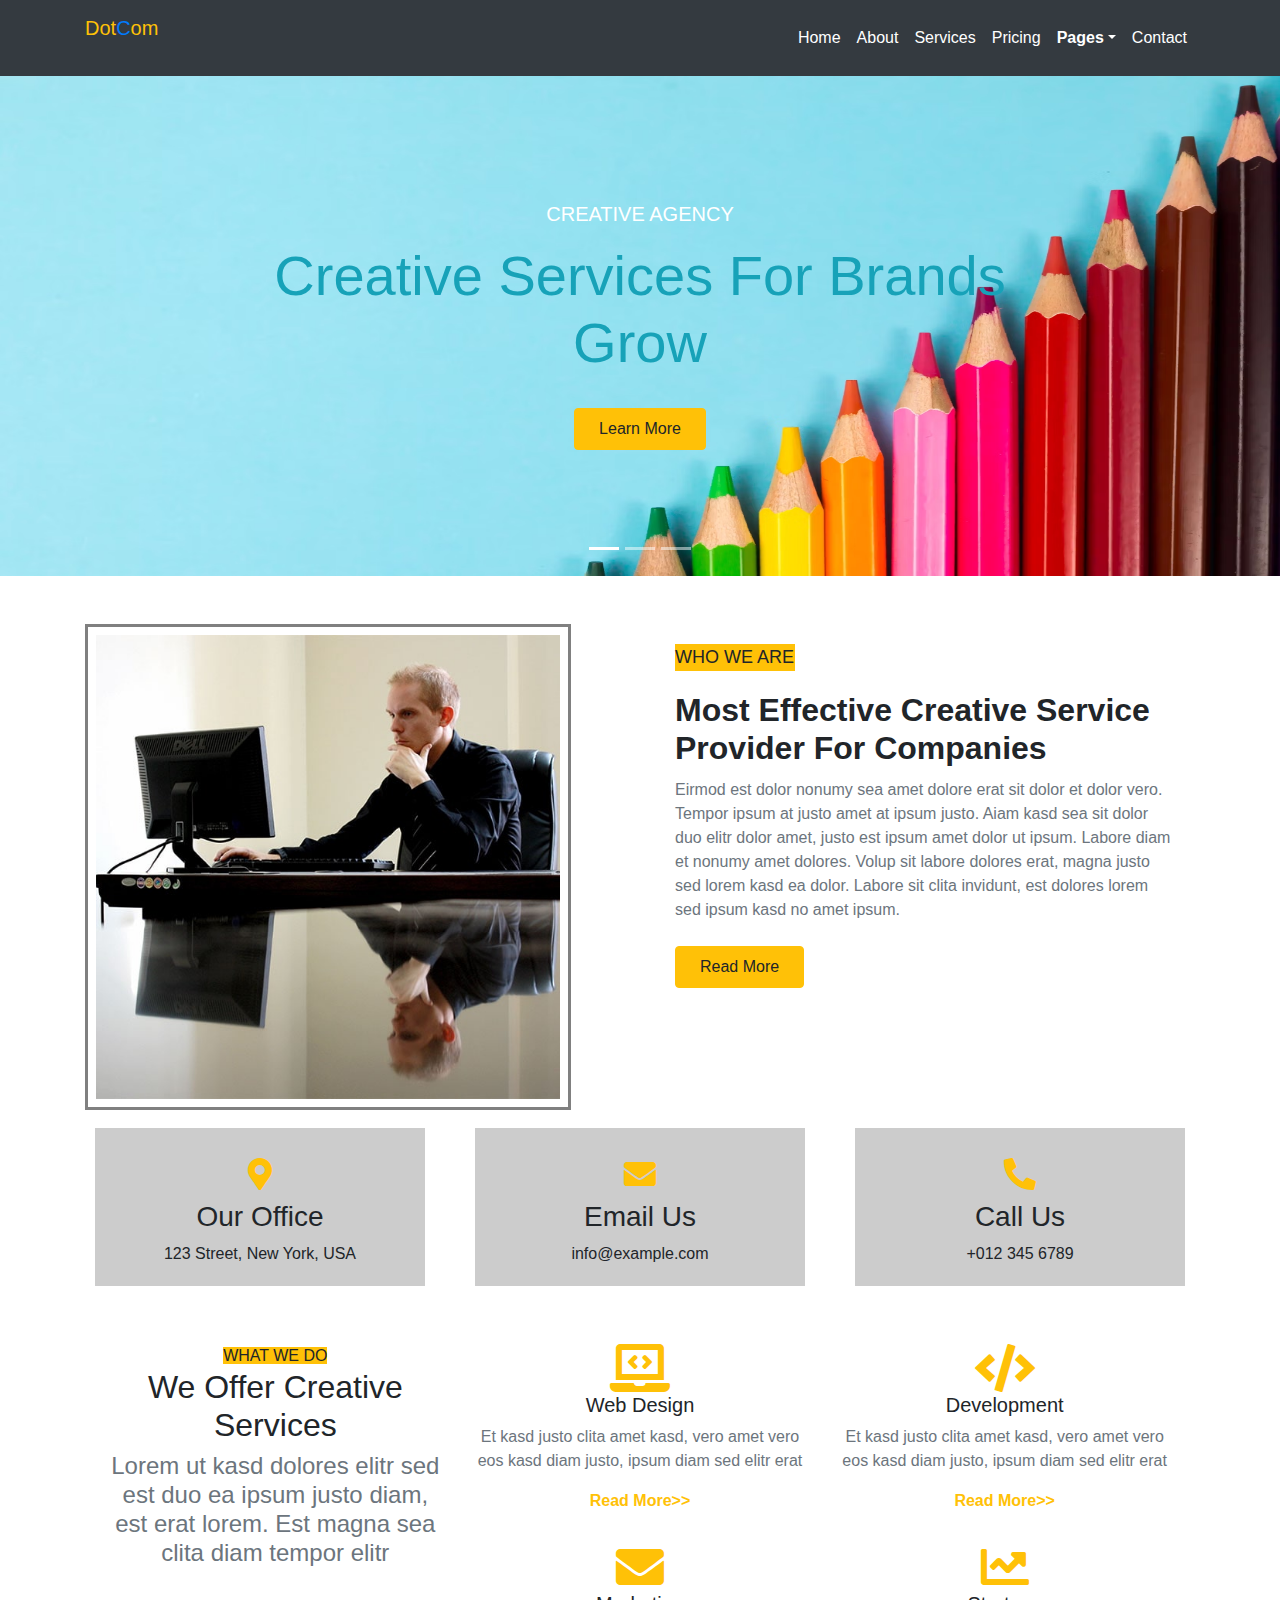
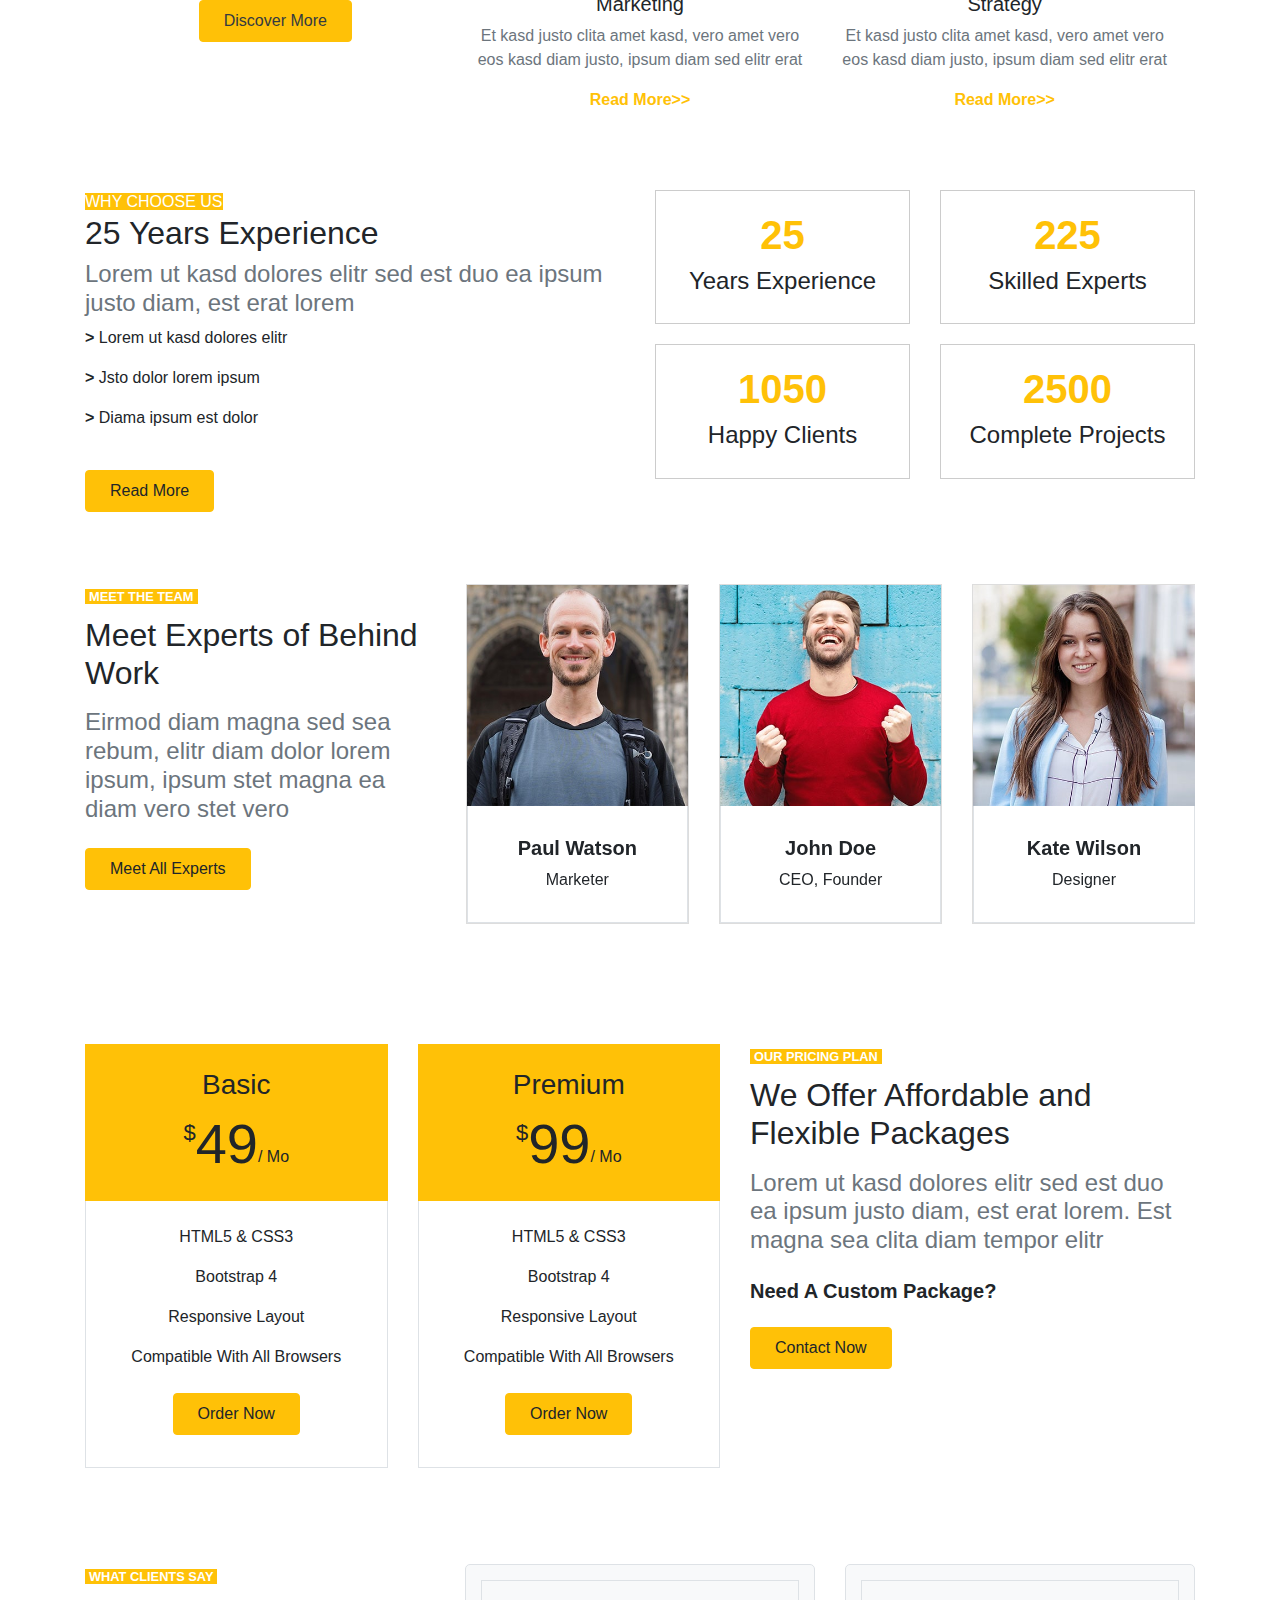
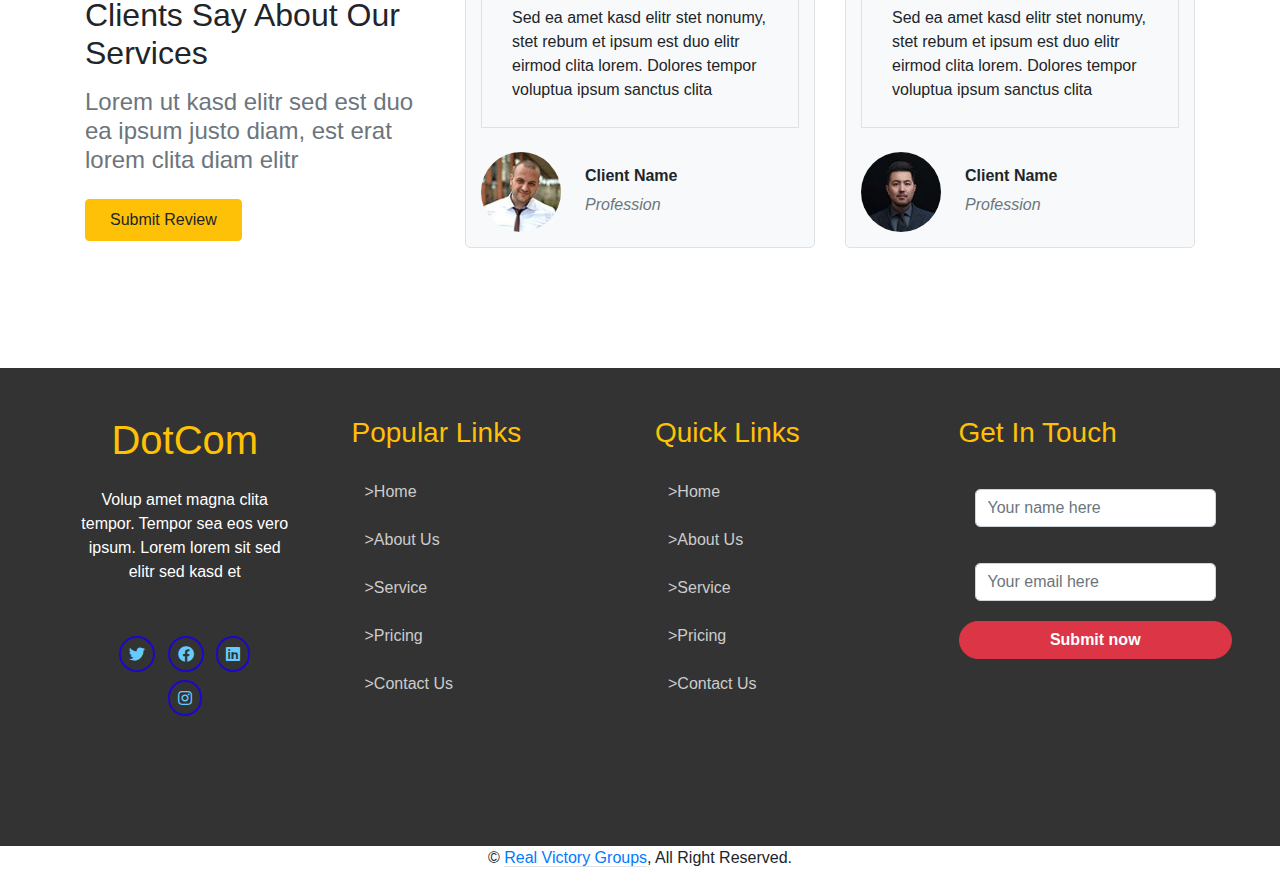
<file: index.html>
<!DOCTYPE html>
<html lang="en">
<head>
    <meta charset="UTF-8">
    <meta name="viewport" content="width=device-width, initial-scale=1.0">
    <title>COACHING CENTER</title>
    <link rel="stylesheet" href="/style.css">
<script src="/main.js"></script>


<link rel="stylesheet" href="https://cdnjs.cloudflare.com/ajax/libs/OwlCarousel2/2.3.4/assets/owl.carousel.min.css">
<link rel="stylesheet" href="https://cdnjs.cloudflare.com/ajax/libs/OwlCarousel2/2.3.4/assets/owl.theme.default.min.css">
<link rel="stylesheet" href="https://cdnjs.cloudflare.com/ajax/libs/font-awesome/5.15.4/css/all.min.css">



     <link href="https://stackpath.bootstrapcdn.com/bootstrap/4.5.2/css/bootstrap.min.css" rel="stylesheet"> 
   
     <script src="https://code.jquery.com/jquery-3.5.1.slim.min.js"></script>
     <script src="https://cdn.jsdelivr.net/npm/@popperjs/core@2.5.4/dist/umd/popper.min.js"></script>
     <script src="https://stackpath.bootstrapcdn.com/bootstrap/4.5.2/js/bootstrap.min.js"></script>
     <link href="https://stackpath.bootstrapcdn.com/bootstrap/4.5.2/css/bootstrap.min.css" rel="stylesheet">
        
     <!-- <script src="https://code.jquery.com/jquery-3.6.0.min.js"></script> -->
     
    </head>  

    
   
    


<body>

     <!-- Navbar Start -->
     <nav class="navbar navbar-expand-lg navbar-dark">
        <div class="container">
            <a class="navbar-brand" href="#">Dot<span class="text-primary">C</span>om</a>
            <button class="navbar-toggler" type="button" data-toggle="collapse" data-target="#navbarNav"
                aria-controls="navbarNav" aria-expanded="false" aria-label="Toggle navigation">
                <span class="navbar-toggler-icon"></span>
            </button>
            <div class="collapse navbar-collapse" id="navbarNav">
                <ul class="navbar-nav ml-auto">
                    <li class="nav-item active">
                        <a class="nav-link" href="./index.html">Home</a>
                    </li>
                    <li class="nav-item">
                        <a class="nav-link" href="./about.html">About</a>
                    </li>
                    <li class="nav-item">
                        <a class="nav-link" href="./service.html">Services</a>
                    </li>
                    <li class="nav-item">
                        <a class="nav-link" href="./pricing.html">Pricing</a>
                    </li>
                    <li class="nav-item dropdown">
                        <a class="nav-link dropdown-toggle" href="#" id="navbarDropdown" role="button"
                           data-bs-toggle="dropdown" aria-haspopup="true" aria-expanded="false"><b>Pages</b></a>
                        <ul class="dropdown-menu" aria-labelledby="navbarDropdown">
                            <li><a class="dropdown-item" href="./bloggrid.html">Blog Grid</a></li>
                            <li><a class="dropdown-item" href="./blogdetails.html">Blog Details</a></li>
                        </ul>
                    </li>
                    
                    <li class="nav-item">
                        <a class="nav-link" href="./contact.html">Contact</a>
                    </li>
                </ul>
            </div>
        </div>
    </nav>
    
    <!-- Navbar End -->

    <!-- Carousel Start -->
    <div class="container-fluid p-0 mb-5">
        <div id="header-carousel" class="carousel slide carousel-fade" data-ride="carousel">
            <ol class="carousel-indicators">
                <li data-target="#header-carousel" data-slide-to="0" class="active"></li>
                <li data-target="#header-carousel" data-slide-to="1"></li>
                <li data-target="#header-carousel" data-slide-to="2"></li>
            </ol>
            <div class="carousel-inner">
                <div class="carousel-item active">
                    <img class="img-fluid" src="/img/slider5.avif" alt="Image">
                    <div class="carousel-caption d-flex justify-content-center align-items-center">
                        <div class="p-md-5 text-center">
                            <h5 class="text-white text-uppercase mb-3">Creative Agency</h5>
                            <h1 class="display-4 text-info mb-4">Creative Services For Brands Grow</h1>
                            <a href="#" class="btn btn-warning py-2 px-4 font-weight-semi-bold mt-2">Learn More</a>
                        </div>
                    </div>
                </div>
                <div class="carousel-item">
                    <img class="img-fluid" src="/img/slider6.avif" alt="Image">
                    <div class="carousel-caption d-flex justify-content-center align-items-center">
                        <div class="p-md-5 text-center">
                            <h5 class="text-white text-uppercase mb-3">Creative Agency</h5>
                            <h1 class="display-4 text-info mb-4">Highly Professional Team Members</h1>
                            <a href="#" class="btn btn-warning py-2 px-4 font-weight-semi-bold mt-2">Learn More</a>
                        </div>
                    </div>
                </div>
                <div class="carousel-item">
                    <img class="img-fluid" src="/img/slider3.webp" alt="Image">
                    <div class="carousel-caption d-flex justify-content-center align-items-center">
                        <div class="p-md-5 text-center">
                            <h5 class="text-white text-uppercase mb-3">Creative Agency</h5>
                            <h1 class="display-4 text-info mb-4">Happy Clients & Positive Reviews</h1>
                            <a href="#" class="btn btn-warning py-2 px-4 font-weight-semi-bold mt-2">Learn More</a>
                        </div>
                    </div>
                </div>
            </div>
        </div>
    </div>
      <!-- Carousel end -->  
<!-- about -->
<div class="container">
    <div class="row">
        <div class="col-md-6">
            <div class="about">
                <img src="/img/about.jpg" class="img-fluid" alt="About Image">
            </div>
        </div>
        <div class="col-md-6">
            <div class="about-text">
                <span>WHO WE ARE</span>
                <h1 class="responsive-h1">Most Effective Creative Service Provider For Companies</h1>
                <div class="text-muted">
                    Eirmod est dolor nonumy sea amet dolore erat sit dolor et dolor vero. Tempor ipsum at justo amet at ipsum justo. Aiam kasd sea sit dolor duo elitr dolor amet,
                    justo est ipsum amet dolor ut ipsum. Labore diam et nonumy amet dolores. Volup sit labore dolores erat, magna justo sed lorem kasd ea dolor.
                    Labore sit clita invidunt, est dolores lorem sed ipsum kasd no amet ipsum.
                </div>
                <a href="#" class="btn btn-warning py-md-2 px-md-4 font-weight-semi-bold mt-4">Read More</a>
            </div>
        </div>
    </div>
    <div class="row mt-2">
        <div class="col-lg-4">
            <div class="box" id="box1">
                <div class="content text-center">
                    <i class="fas fa-map-marker-alt fa-2x"></i>
                    <div class="text text-center">
                        <h3>Our Office</h3>
                        <p class="truncate-text">123 Street, New York, USA</p>
                    </div>
                </div>
            </div>
        </div>
        <div class="col-lg-4">
            <div class="box" id="box2">
                <div class="content text-center">
                    <i class="fas fa-envelope fa-2x"></i>
                    <div class="text text-center">
                        <h3>Email Us</h3>
                        <p class="truncate-text">info@example.com</p>
                    </div>
                </div>
            </div>
        </div>
        <div class="col-lg-4">
            <div class="box" id="box3">
                <div class="content text-center">
                    <i class="fas fa-phone-alt fa-2x"></i>
                    <div class="text text-center">
                        <h3>Call Us</h3>
                        <p class="truncate-text">+012 345 6789</p>
                    </div>
                </div>
            </div>
        </div>
    </div>
    
    
    
</div>
<!-- about -->
<!-- services -->
<div class="container mt-5">
    <div class="row m-2">
        <div class="col-md-4">
            <div class="services">
                <span>WHAT WE DO</span>
                <h1 class="responsive-h1">We Offer Creative Services</h1>
                <h4 class="text-muted responsive-h4">Lorem ut kasd dolores elitr sed est duo ea ipsum justo diam, 
                    est erat lorem. Est magna sea clita diam tempor elitr</h4>
                <a href="#" class="btn btn-warning text-dark py-md-2 px-md-4 font-weight-semi-bold mt-4 mb-4">Discover More</a>
            </div>
        </div>
        <div class="col-md-4">
            <div class="services">
               
                <i class="fas fa-laptop-code fa-3x"></i>
            <h5>Web Design</h5>
                    <p class="text-muted">Et kasd justo clita amet kasd, vero amet vero eos kasd diam justo, ipsum diam sed elitr erat</p>
                    <a href="#"><b>Read More>></b></a> 
               </div>
        
            <div class="services">
                <i class="fas fa-envelope fa-3x"></i>
             <h5>Marketing</h5>
                    <p class="text-muted">Et kasd justo clita amet kasd, vero amet vero eos kasd diam justo, ipsum diam sed elitr erat</p>
                    <a href="#"><b>Read More>></b></a> 
             </div>
        </div>
      <div class="col-md-4">
            <div class="services">
                <i class="fas fa-code fa-3x"></i>
          <h5>Development</h5>
                    <p class="text-muted">Et kasd justo clita amet kasd, vero amet vero eos kasd diam justo, ipsum diam sed elitr erat</p>
                    <a href="#"><b>Read More>></b></a> 
                
            </div>
    <div class="services">
                <i class="fas fa-chart-line fa-3x"></i>
                <h5>Strategy</h5>
                    <p class="text-muted">Et kasd justo clita amet kasd, vero amet vero eos kasd diam justo, ipsum diam sed elitr erat</p>
                    <a href="#"><b>Read More>></b></a> 
                
            </div>
        </div>
    </div>
</div>
</div>
<!-- services -->
<!-- why choose us -->
<div class="container mt-5">
    <div class="row">
        <div class="col-md-6">
            <span style="background: #ffc107; color: white;">WHY CHOOSE US</span>
            <h1 class="responsive-h1">25 Years Experience</h1>
            <h4 class="text-muted mt-2 responsive-h4">Lorem ut kasd dolores elitr sed est duo ea ipsum justo diam, est erat lorem</h4>
            
            <p> <b>></b> Lorem ut kasd dolores elitr</p>
            <p> <b>></b> Jsto dolor lorem ipsum</p>
            <p> <b>></b> Diama ipsum est dolor</p>
            <a href="#" class="btn btn-warning py-md-2 px-md-4 font-weight-semi-bold mt-4 mb-4">Read More</a>
        </div>
        <div class="col-md-6">
            <div class="row">
              <div class="col-md-6">
                <div class="bx" id="bx1">
                  <h1 class="text-warning"><strong>25</strong></h1>
                  <h4>Years Experience</h4>
                </div>
              </div>
              <div class="col-md-6">
                <div class="bx" id="bx2">
                  <h1 class="text-warning"><strong>225</strong></h1>
                  <h4>Skilled Experts</h4>
                </div>
              </div>
            </div>
            <div class="row">
              <div class="col-md-6">
                <div class="bx" id="bx3">
                  <h1 class="text-warning"><strong>1050</strong></h1>
                  <h4>Happy Clients</h4>
                </div>
              </div>
              <div class="col-md-6">
                <div class="bx" id="bx4">
                  <h1 class="text-warning"><strong>2500</strong></h1>
                  <h4>Complete Projects</h4>
                </div>
              </div>
            </div>
          </div>
    </div>
</div>
<!-- why choose us -->

<!-- slider -->

    
<div class="container-fluid pt-5">
    <div class="container">
        <div class="row">
            <div class="col-lg-4 mb-5">
                <small class="bg-warning text-white text-uppercase font-weight-bold px-1">Meet The Team</small>
                <h1 class="responsive-h1 mt-2 mb-3">Meet Experts of Behind Work</h1>
                <h4 class="font-weight-normal text-muted mb-4 responsive-h4">Eirmod diam magna sed sea rebum, elitr diam dolor lorem ipsum, ipsum stet magna ea diam vero stet vero</h4>
                <a href="#" class="btn btn-warning py-md-2 px-md-4 font-weight-semi-bold">Meet All Experts</a>
            </div>
            <div class="col-lg-8 mb-5">
                <div class="owl-carousel team-carousel">
                    <div class="team-item">
                        <div class="position-relative">
                            <img class="img-fluid w-100" src="/img/john.jpg" alt="">
                            <div class="team-overlay position-absolute d-flex align-items-center justify-content-center m-3">
                                <div class="d-flex align-items-center justify-content-start">
                                    <a class="btn btn-outline-secondary rounded-circle text-center mr-2 px-0" style="width: 38px; height: 38px;" href="#"><i class="fab fa-twitter"></i></a>
                                    <a class="btn btn-outline-secondary rounded-circle text-center mr-2 px-0" style="width: 38px; height: 38px;" href="#"><i class="fab fa-facebook-f"></i></a>
                                    <a class="btn btn-outline-secondary rounded-circle text-center px-0" style="width: 38px; height: 38px;" href="#"><i class="fab fa-linkedin-in"></i></a>
                                </div>
                            </div>
                        </div>
                        <div class="border border-top-0 text-center" style="padding: 30px;">
                            <h5 class="font-weight-bold">John Doe</h5>
                            <span>CEO, Founder</span>
                        </div>
                    </div>
                    <div class="team-item">
                        <div class="position-relative">
                            <img class="img-fluid w-100" src="/img/kate.jpg" alt="">
                            <div class="team-overlay position-absolute d-flex align-items-center justify-content-center m-3">
                                <div class="d-flex align-items-center justify-content-start">
                                    <a class="btn btn-outline-secondary rounded-circle text-center mr-2 px-0" style="width: 38px; height: 38px;" href="#"><i class="fab fa-twitter"></i></a>
                                    <a class="btn btn-outline-secondary rounded-circle text-center mr-2 px-0" style="width: 38px; height: 38px;" href="#"><i class="fab fa-facebook-f"></i></a>
                                    <a class="btn btn-outline-secondary rounded-circle text-center px-0" style="width: 38px; height: 38px;" href="#"><i class="fab fa-linkedin-in"></i></a>
                                </div>
                            </div>
                        </div>
                        <div class="border border-top-0 text-center" style="padding: 30px;">
                            <h5 class="font-weight-bold">Kate Wilson</h5>
                            <span>Designer</span>
                        </div>
                    </div>
                    <div class="team-item">
                        <div class="position-relative">
                            <img class="img-fluid w-100" src="img/john2.jpg" alt="">
                            <div class="team-overlay position-absolute d-flex align-items-center justify-content-center m-3">
                                <div class="d-flex align-items-center justify-content-start">
                                    <a class="btn btn-outline-secondary rounded-circle text-center mr-2 px-0" style="width: 38px; height: 38px;" href="#"><i class="fab fa-twitter"></i></a>
                                    <a class="btn btn-outline-secondary rounded-circle text-center mr-2 px-0" style="width: 38px; height: 38px;" href="#"><i class="fab fa-facebook-f"></i></a>
                                    <a class="btn btn-outline-secondary rounded-circle text-center px-0" style="width: 38px; height: 38px;" href="#"><i class="fab fa-linkedin-in"></i></a>
                                </div>
                            </div>
                        </div>
                        <div class="border border-top-0 text-center" style="padding: 30px;">
                            <h5 class="font-weight-bold">John Brown</h5>
                            <span>Developer</span>
                        </div>
                    </div>
                    <div class="team-item">
                        <div class="position-relative">
                            <img class="img-fluid w-100" src="img/paul.jpg" alt="">
                            <div class="team-overlay position-absolute d-flex align-items-center justify-content-center m-3">
                                <div class="d-flex align-items-center justify-content-start">
                                    <a class="btn btn-outline-secondary rounded-circle text-center mr-2 px-0" style="width: 38px; height: 38px;" href="#"><i class="fab fa-twitter"></i></a>
                                    <a class="btn btn-outline-secondary rounded-circle text-center mr-2 px-0" style="width: 38px; height: 38px;" href="#"><i class="fab fa-facebook-f"></i></a>
                                    <a class="btn btn-outline-secondary rounded-circle text-center px-0" style="width: 38px; height: 38px;" href="#"><i class="fab fa-linkedin-in"></i></a>
                                </div>
                            </div>
                        </div>
                        <div class="border border-top-0 text-center" style="padding: 30px;">
                            <h5 class="font-weight-bold">Paul Watson</h5>
                            <span>Marketer</span>
                        </div>
                    </div>
                </div>
            </div>
    </div>
    </div>
</div>
<!-- slider -->
<!-- price -->
<div class="container-fluid pt-5">
    <div class="container">
        <div class="row">
            <div class="col-lg-7">
                <div class="row">
                    <div class="col-md-6 mb-5">
                        <div class="d-flex flex-column align-items-center justify-content-center bg-warning p-4">
                            <h3>Basic</h3>
                            <h1 class="display-4 mb-0">
                                <small class="align-top"
                                    style="font-size: 22px; line-height: 45px;">$</small>49<small
                                    class="align-bottom" style="font-size: 16px; line-height: 40px;">/
                                    Mo</small>
                            </h1>
                        </div>
                        <div class="border border-top-0 d-flex flex-column align-items-center py-4">
                            <p>HTML5 & CSS3</p>
                            <p>Bootstrap 4</p>
                            <p>Responsive Layout</p>
                            <p>Compatible With All Browsers</p>
                            <a href="" class="btn btn-warning py-md-2 px-md-4 font-weight-semi-bold my-2">Order Now</a>
                        </div>
                    </div>
                    <div class="col-md-6 mb-5">
                        <div class="d-flex flex-column align-items-center justify-content-center bg-warning p-4">
                            <h3>Premium</h3>
                            <h1 class="display-4 mb-0">
                                <small class="align-top"
                                    style="font-size: 22px; line-height: 45px;">$</small>99<small
                                    class="align-bottom" style="font-size: 16px; line-height: 40px;">/
                                    Mo</small>
                            </h1>
                        </div>
                        <div class="border border-top-0 d-flex flex-column align-items-center py-4">
                            <p>HTML5 & CSS3</p>
                            <p>Bootstrap 4</p>
                            <p>Responsive Layout</p>
                            <p>Compatible With All Browsers</p>
                            <a href="" class="btn btn-warning py-md-2 px-md-4 font-weight-semi-bold my-2">Order Now</a>
                        </div>
                    </div>
                </div>
            </div>
            <div class="col-lg-5 mb-5">
                <small class="d-inline bg-warning text-white text-uppercase font-weight-bold px-1">Our Pricing Plan</small>
                <h1 class="responsive-h1 mt-2 mb-3">We Offer Affordable and Flexible Packages</h1>
                <h4 class="font-weight-normal text-muted mb-4 responsive-h4">Lorem ut kasd dolores elitr sed est duo ea ipsum justo diam, est erat lorem. Est magna sea clita diam tempor elitr</h4>
                <h5 class="font-weight-bold mb-4">Need A Custom Package?</h5>
                <a href="" class="btn btn-warning py-md-2 px-md-4 font-weight-semi-bold">Contact Now</a>
            </div>
        </div>
    </div>
</div>

<!-- price -->
 <!-- Testimonial Start -->
 <div class="container-fluid pt-5">
    <div class="container">
        <div class="row">
            <div class="col-lg-4 mb-5">
                <small class="bg-warning text-white text-uppercase font-weight-bold px-1">What clients say</small>
                <h1 class="responsive-h1 mt-2 mb-3">Clients Say About Our Services</h1>
                <h4 class="font-weight-normal text-muted mb-4 responsive-h4">Lorem ut kasd elitr sed est duo ea ipsum justo diam, est erat lorem clita diam elitr</h4>
                <a href="" class="btn btn-warning py-md-2 px-md-4 font-weight-semi-bold">Submit Review</a>
            </div>
            <div class="col-lg-8 mb-5">
                <div class="owl-carousel testimonial-carousel">
                    <div class="testimonial-item">
                        <div class="testimonial-text position-relative border mb-4" style="padding: 25px 30px;">
                            Sed ea amet kasd elitr stet nonumy, stet rebum et ipsum est duo elitr eirmod clita lorem. Dolores tempor voluptua ipsum sanctus clita
                        </div>
                        <div class="d-flex align-items-center">
                            <img class="img-fluid rounded-circle" src="/img/testimonial-1.jpg" style="width: 80px; height: 80px;" alt="Image">
                            <div class="pl-4">
                                <h6 class="font-weight-bold">Client Name</h6>
                                <i class="text-muted">Profession</i>
                            </div>
                        </div>
                    </div>
                    <div class="testimonial-item">
                        <div class="testimonial-text position-relative border mb-4" style="padding: 25px 30px;">
                            Sed ea amet kasd elitr stet nonumy, stet rebum et ipsum est duo elitr eirmod clita lorem. Dolores tempor voluptua ipsum sanctus clita
                        </div>
                        <div class="d-flex align-items-center">
                            <img class="img-fluid rounded-circle" src="/img/testimonial-2.jpg" style="width: 80px; height: 80px;" alt="Image">
                            <div class="pl-4">
                                <h6 class="font-weight-bold">Client Name</h6>
                                <i class="text-muted">Profession</i>
                            </div>
                        </div>
                    </div>
                    <div class="testimonial-item">
                        <div class="testimonial-text position-relative border mb-4" style="padding: 25px 30px;">
                            Sed ea amet kasd elitr stet nonumy, stet rebum et ipsum est duo elitr eirmod clita lorem. Dolores tempor voluptua ipsum sanctus clita
                        </div>
                        <div class="d-flex align-items-center">
                            <img class="img-fluid rounded-circle" src="/img/testimonial-3.jpg" style="width: 80px; height: 80px;" alt="Image">
                            <div class="pl-4">
                                <h6 class="font-weight-bold">Client Name</h6>
                                <i class="text-muted">Profession</i>
                            </div>
                        </div>
                    </div>
                    <div class="testimonial-item">
                        <div class="testimonial-text position-relative border mb-4" style="padding: 25px 30px;">
                            Sed ea amet kasd elitr stet nonumy, stet rebum et ipsum est duo elitr eirmod clita lorem. Dolores tempor voluptua ipsum sanctus clita
                        </div>
                        <div class="d-flex align-items-center">
                            <img class="img-fluid rounded-circle" src="/img/testimonial-4.jpg" style="width: 80px; height: 80px;" alt="Image">
                            <div class="pl-4">
                                <h6 class="font-weight-bold">Client Name</h6>
                                <i class="text-muted">Profession</i>
                            </div>
                        </div>
                    </div>
                    <div class="testimonial-item">
                        <div class="testimonial-text position-relative border mb-4" style="padding: 25px 30px;">
                            Sed ea amet kasd elitr stet nonumy, stet rebum et ipsum est duo elitr eirmod clita lorem. Dolores tempor voluptua ipsum sanctus clita
                        </div>
                        <div class="d-flex align-items-center">
                            <img class="img-fluid rounded-circle" src="/img/testimonial-5.jpg" style="width: 80px; height: 80px;" alt="Image">
                            <div class="pl-4">
                                <h6 class="font-weight-bold">Client Name</h6>
                                <i class="text-muted">Profession</i>
                            </div>
                        </div>
                    </div>
                </div>
            </div>
        </div>
    </div>
</div>
<!-- blog -->


 
<!-- footer -->
<footer>
    <div class="container-fluid footer mt-5 p-5">
        <div class="row">
            <div class="col-md-6 col-lg-3">
                <div class="single-box text-center">
                    <h2 class="mb-4 text-fixed">DotCom</h2>
                    <p class="text-white">
                        Volup amet magna clita tempor. Tempor sea eos vero ipsum. Lorem lorem sit sed elitr sed kasd et
                    </p>
                    <div class="card-area justify-content-center m-5">
                        <i class="fab fa-twitter fa-1xl m-1 p-2" style="border: 2px solid rgb(28, 8, 200); border-radius: 25px;"></i>
                        <i class="fab fa-facebook fa-1xl m-1 p-2" style="border: 2px solid rgb(28, 8, 200); border-radius: 25px;"></i>
                        <i class="fab fa-linkedin fa-1xl m-1 p-2" style="border: 2px solid rgb(28, 8, 200); border-radius: 25px;"></i>
                        <i class="fab fa-instagram fa-1xl m-1 p-2" style="border: 2px solid rgb(28, 8, 200); border-radius: 25px;"></i>
                    </div>
                </div>
            </div>
            <div class="col-md-6 col-lg-3">
                <h3 class="mb-4 text-warning">Popular Links</h3>
                <ul class="list-unstyled">
                    <li><a class="btn btn-link text-white-60 text-start" href="#"> >Home</a></li>
                    <li><a class="btn btn-link text-white-60 text-start" href="#"> >About Us</a></li>
                    <li><a class="btn btn-link text-white-60 text-start" href="#"> >Service</a></li>
                    <li><a class="btn btn-link text-white-60 text-start" href="#"> >Pricing</a></li>
                    <li><a class="btn btn-link text-white-60 text-start" href="#"> >Contact Us</a></li>
                </ul>
            </div>
            <div class="col-md-6 col-lg-3">
                <h3 class="mb-4 text-warning">Quick Links</h3>
                <ul class="list-unstyled">
                    <li><a class="btn btn-link text-white-60 text-start" href="#"> >Home</a></li>
                    <li><a class="btn btn-link text-white-60 text-start" href="#"> >About Us</a></li>
                    <li><a class="btn btn-link text-white-60 text-start" href="#"> >Service</a></li>
                    <li><a class="btn btn-link text-white-60 text-start" href="#"> >Pricing</a></li>
                    <li><a class="btn btn-link text-white-60 text-start" href="#"> >Contact Us</a></li>
                </ul>
            </div>
            <div class="col-md-6 col-lg-3">
                <h3 class="mb-4 text-warning">Get In Touch</h3>
                <div class="input-group mt-1 p-3">
                    <input type="text" class="form-control" placeholder="Your name here" style="border-radius: 5px;">
                </div>
                <div class="input-group mt-1 p-3">
                    <input type="text" class="form-control" placeholder="Your email here" style="border-radius: 5px;">
                </div>
                <button type="button" class="btn btn-danger rounded-pill  mt-1" style="width: 100%;"><b>Submit now</b></button>
            </div>
        </div>
    </div>
    <div class="container-fluid">
        <div class="copyright">
            <div class="row">
                <div class="col-md-12 text-center text-md-start mb-3 mb-md-0 frb">
                    &copy; <a class="border-bottom" href="">Real Victory Groups</a>, All Right Reserved.
                </div>
            </div>
        </div>
    </div>
</footer>

<!-- footer -->


<!-- Include jQuery (required for Owl Carousel) -->
 <script src="https://cdnjs.cloudflare.com/ajax/libs/jquery/3.6.0/jquery.min.js"></script>
 <!-- Include Owl Carousel JS -->
 <script src="https://cdnjs.cloudflare.com/ajax/libs/OwlCarousel2/2.3.4/owl.carousel.min.js"></script>

 <script>
 $(document).ready(function(){
    $('#team-carousel').carousel();
});
 // Testimonials carousel
 $(".testimonial-carousel").owlCarousel({
  autoplay: true,
  smartSpeed: 1000,
  dots: true,
  loop: true,
  margin: 30,
  responsive: {
      0:{
          items:1
      },
      576:{
          items:1
      },
      768:{
          items:2
      }
  }
});

// Team carousel
    $(".team-carousel").owlCarousel({
        autoplay: true,
        smartSpeed: 1000,
        center: true,
        dots: true,
        loop: true,
        margin: 30,
        responsive: {
            0:{
                items:1
            },
            576:{
                items:1
            },
            768:{
                items:2
            },
            992:{
                items:3
            }
        }
    });



 
</script>


<script src="https://cdn.jsdelivr.net/npm/@popperjs/core@2.9.2/dist/umd/popper.min.js" integrity="sha384-IQsoLXl5PILFhosVNubq5LC7Qb9DXgDA9i+tQ8Zj3iwWAwPtgFTxbJ8NT4GN1R8p" crossorigin="anonymous"></script>
<script src="https://cdn.jsdelivr.net/npm/bootstrap@5.0.2/dist/js/bootstrap.min.js" integrity="sha384-cVKIPhGWiC2Al4u+LWgxfKTRIcfu0JTxR+EQDz/bgldoEyl4H0zUF0QKbrJ0EcQF" crossorigin="anonymous"></script>


</body>
</html>
</file>
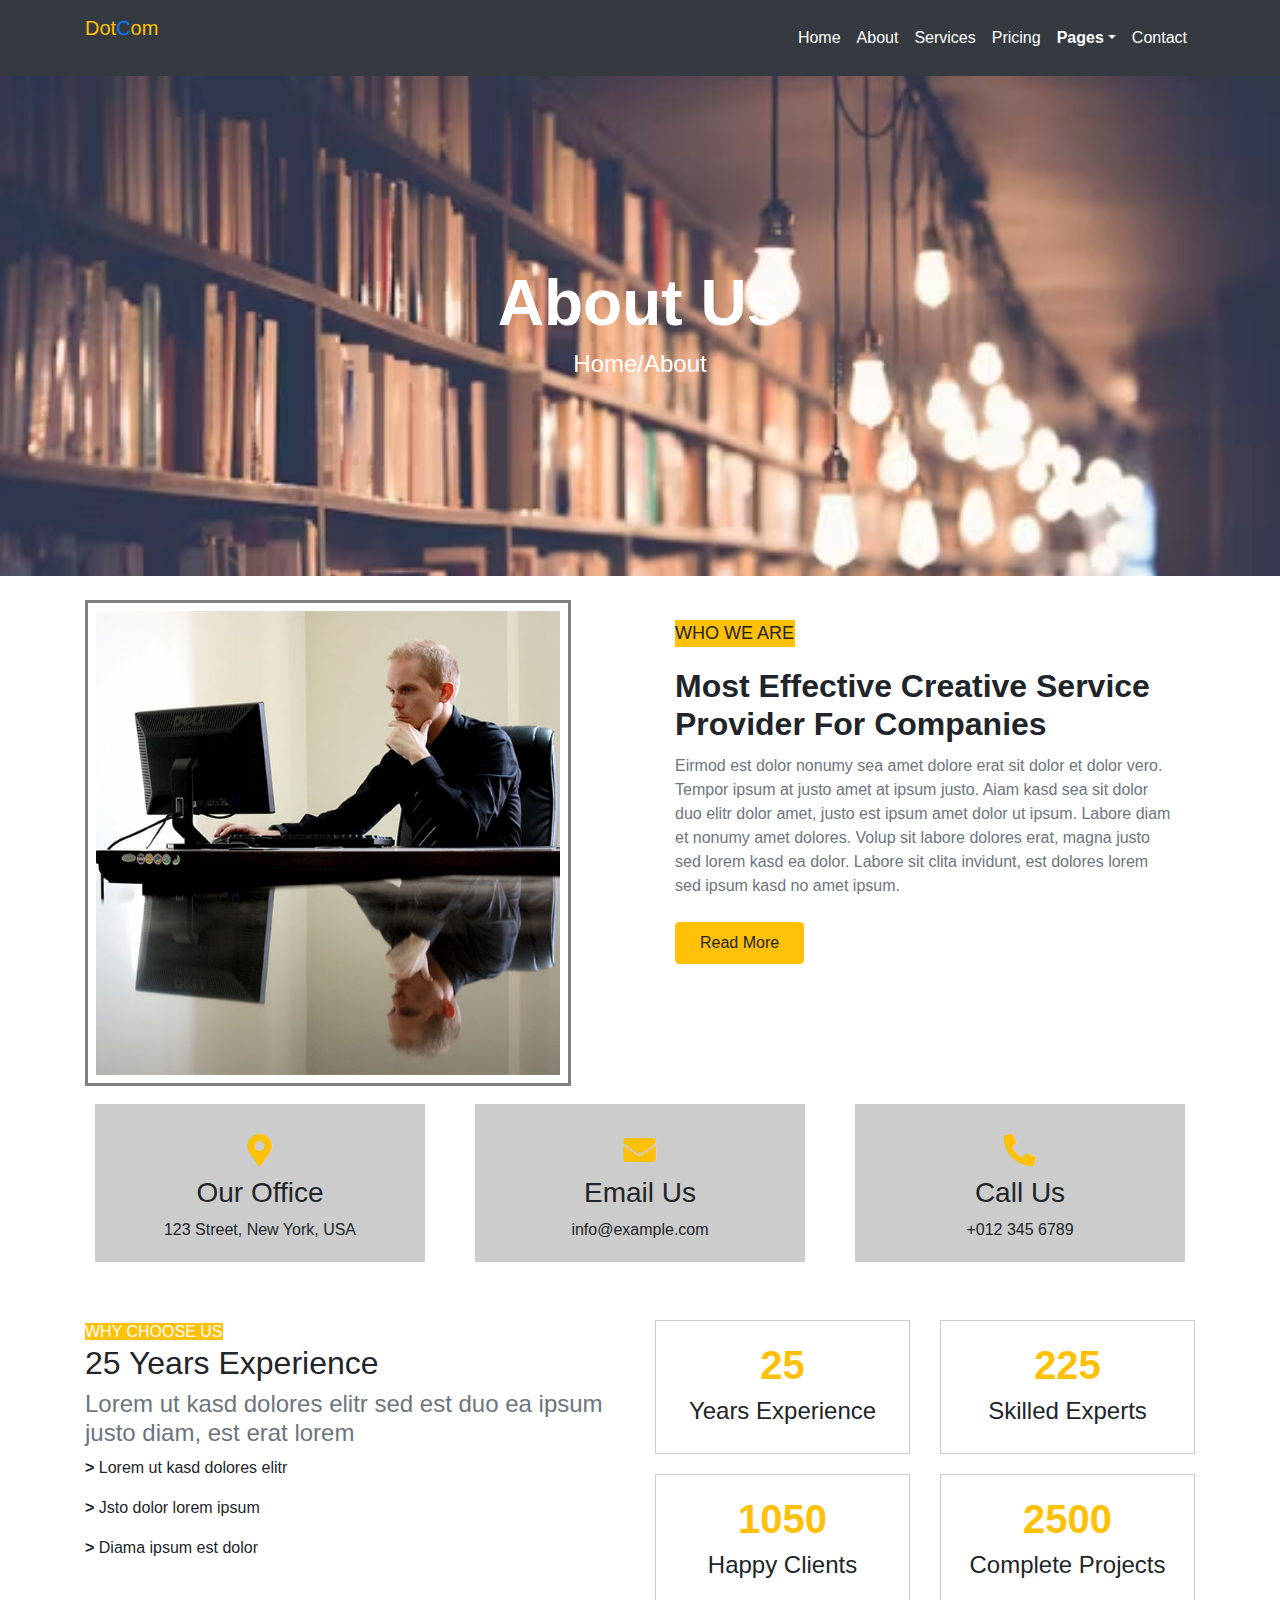
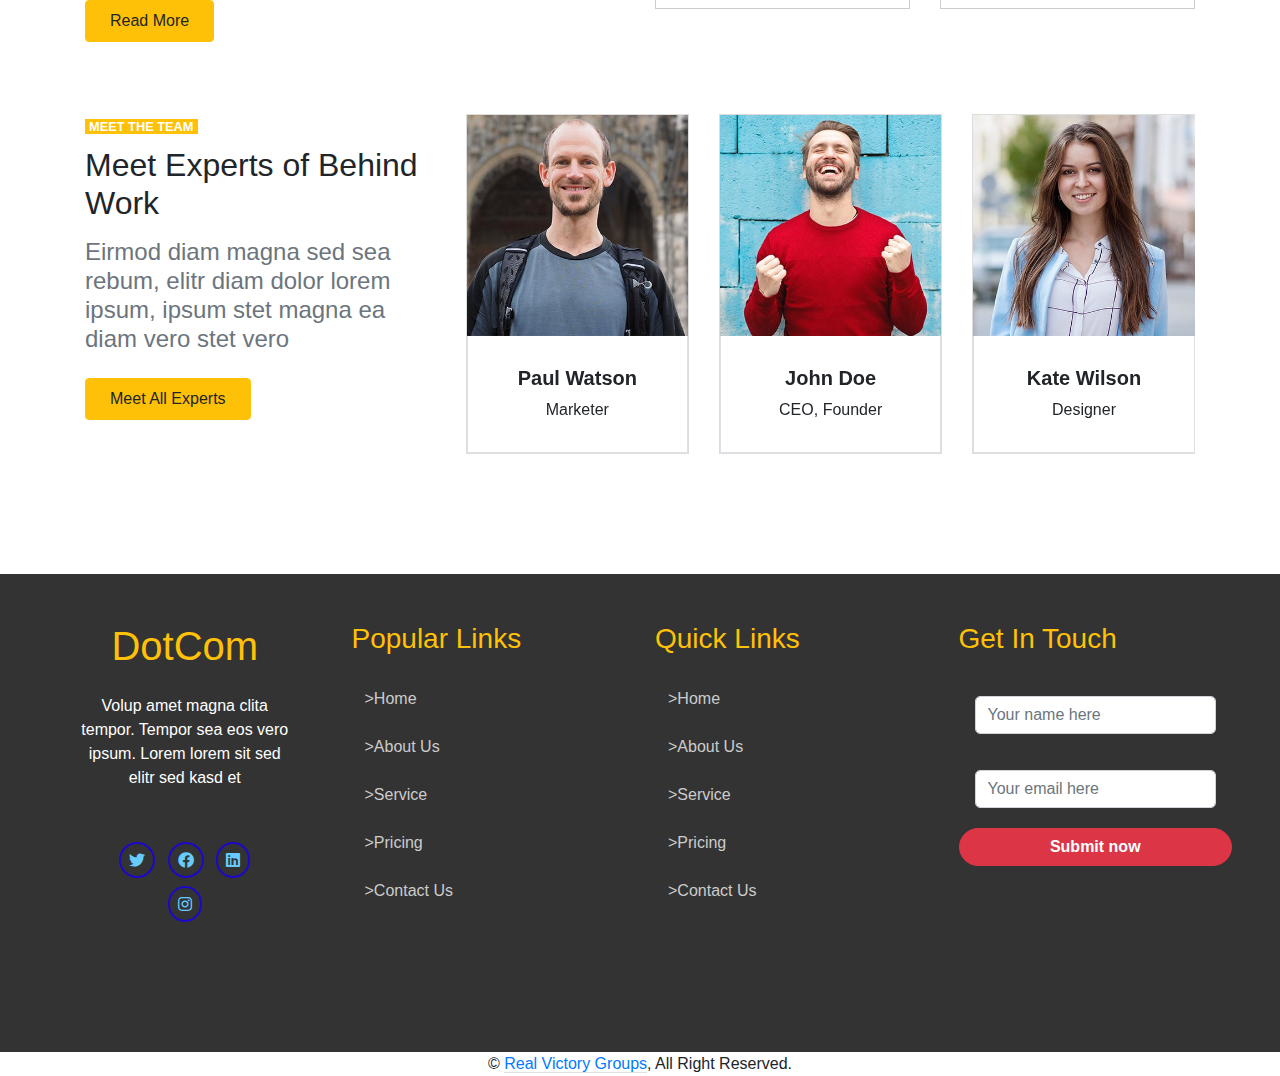
<file: about.html>
<!DOCTYPE html>
<html lang="en">
<head>
    <meta charset="UTF-8">
    <meta name="viewport" content="width=device-width, initial-scale=1.0">
    <title>COACHING CENTER</title>
    <link rel="stylesheet" href="/style.css">
<script src="/main.js"></script>


<link rel="stylesheet" href="https://cdnjs.cloudflare.com/ajax/libs/OwlCarousel2/2.3.4/assets/owl.carousel.min.css">
<link rel="stylesheet" href="https://cdnjs.cloudflare.com/ajax/libs/OwlCarousel2/2.3.4/assets/owl.theme.default.min.css">
<link rel="stylesheet" href="https://cdnjs.cloudflare.com/ajax/libs/font-awesome/5.15.4/css/all.min.css">



     <link href="https://stackpath.bootstrapcdn.com/bootstrap/4.5.2/css/bootstrap.min.css" rel="stylesheet"> 
   
     <script src="https://code.jquery.com/jquery-3.5.1.slim.min.js"></script>
     <script src="https://cdn.jsdelivr.net/npm/@popperjs/core@2.5.4/dist/umd/popper.min.js"></script>
     <script src="https://stackpath.bootstrapcdn.com/bootstrap/4.5.2/js/bootstrap.min.js"></script>
 
        
     <!-- <script src="https://code.jquery.com/jquery-3.6.0.min.js"></script> -->
     
     
<body>
    
   
    
</head>

<body>

     <!-- Navbar Start -->
     <nav class="navbar navbar-expand-lg navbar-dark">
        <div class="container">
            <a class="navbar-brand" href="#">Dot<span class="text-primary">C</span>om</a>
            <button class="navbar-toggler" type="button" data-toggle="collapse" data-target="#navbarNav"
                aria-controls="navbarNav" aria-expanded="false" aria-label="Toggle navigation">
                <span class="navbar-toggler-icon"></span>
            </button>
            <div class="collapse navbar-collapse" id="navbarNav">
                <ul class="navbar-nav ml-auto">
                    <li class="nav-item active">
                        <a class="nav-link" href="./index.html">Home</a>
                    </li>
                    <li class="nav-item">
                        <a class="nav-link" href="./about.html">About</a>
                    </li>
                    <li class="nav-item">
                        <a class="nav-link" href="./service.html">Services</a>
                    </li>
                    <li class="nav-item">
                        <a class="nav-link" href="./pricing.html">Pricing</a>
                    </li>
                    <li class="nav-item dropdown">
                        <a class="nav-link dropdown-toggle" href="#" id="navbarDropdown" role="button"
                           data-toggle="dropdown" aria-haspopup="true" aria-expanded="false"><b>Pages</b></a>
                        <div class="dropdown-menu" aria-labelledby="navbarDropdown">
                            <a class="dropdown-item" href="./bloggrid.html">Blog Grid</a>
                            <a class="dropdown-item" href="./blogdetails.html">Blog Details</a>
                        </div>
                    </li>
                    <li class="nav-item">
                        <a class="nav-link" href="./contact.html">Contact</a>
                    </li>
                </ul>
            </div>
        </div>
    </nav>
    <!-- Navbar End -->
   <!-- bg img  -->
 <div class="container-fluid" id="A">
    <div class="row">
    <div class="col-md-12">
      <h1 class="text-white"><strong>About Us</strong></h1> 
      <h4 class="text-white">Home/About</h4> 
    </div>
</div>
</div>   


    <!-- bg img  -->

<!-- about -->
<div class="container mt-4">
    <div class="row">
        <div class="col-md-6">
            <div class="about">
                <img src="/img/about.jpg" class="img-fluid" alt="About Image">
            </div>
        </div>
        <div class="col-md-6">
            <div class="about-text">
                <span>WHO WE ARE</span>
                <h1 class="responsive-h1">Most Effective Creative Service Provider For Companies</h1>
                <div class="text-muted">
                    Eirmod est dolor nonumy sea amet dolore erat sit dolor et dolor vero. Tempor ipsum at justo amet at ipsum justo. Aiam kasd sea sit dolor duo elitr dolor amet,
                    justo est ipsum amet dolor ut ipsum. Labore diam et nonumy amet dolores. Volup sit labore dolores erat, magna justo sed lorem kasd ea dolor.
                    Labore sit clita invidunt, est dolores lorem sed ipsum kasd no amet ipsum.
                </div>
                <a href="#" class="btn btn-warning py-md-2 px-md-4 font-weight-semi-bold mt-4">Read More</a>
            </div>
        </div>
    </div>
    <div class="row mt-2">
        <div class="col-lg-4">
            <div class="box" id="box1">
                <div class="content text-center">
                    <i class="fas fa-map-marker-alt fa-2x"></i>
                    <div class="text">
                        <h3>Our Office</h3>
                        <p class="truncate-text">123 Street, New York, USA</p>
                    </div>
                </div>
            </div>
        </div>
        <div class="col-lg-4">
            <div class="box" id="box2">
                <div class="content text-center">
                    <i class="fas fa-envelope fa-2x"></i>
                    <div class="text">
                        <h3>Email Us</h3>
                        <p class="truncate-text">info@example.com</p>
                    </div>
                </div>
            </div>
        </div>
        <div class="col-lg-4">
            <div class="box" id="box3">
                <div class="content text-center">
                    <i class="fas fa-phone-alt fa-2x"></i>
                    <div class="text">
                        <h3>Call Us</h3>
                        <p class="truncate-text">+012 345 6789</p>
                    </div>
                </div>
            </div>
        </div>
    </div>
    
    
</div>
<!-- about -->
 <!-- why choose us  -->
<div class="container mt-5">
    <div class="row">
        <div class="col-md-6">
            <span style="background: #ffc107; color: white;">WHY CHOOSE US</span>
            <h1 class="responsive-h1">25 Years Experience</h1>
            <h4 class="text-muted mt-2 responsive-h4">Lorem ut kasd dolores elitr sed est duo ea ipsum justo diam, est erat lorem</h4>
            
            <p> <b>></b> Lorem ut kasd dolores elitr</p>
            <p> <b>></b> Jsto dolor lorem ipsum</p>
            <p> <b>></b> Diama ipsum est dolor</p>
            <a href="#" class="btn btn-warning py-md-2 px-md-4 font-weight-semi-bold mt-4 mb-4">Read More</a>
        </div>
        <div class="col-md-6">
            <div class="row">
              <div class="col-md-6">
                <div class="bx" id="bx1">
                  <h1 class="text-warning"><strong>25</strong></h1>
                  <h4>Years Experience</h4>
                </div>
              </div>
              <div class="col-md-6">
                <div class="bx" id="bx2">
                  <h1 class="text-warning"><strong>225</strong></h1>
                  <h4>Skilled Experts</h4>
                </div>
              </div>
            </div>
            <div class="row">
              <div class="col-md-6">
                <div class="bx" id="bx3">
                  <h1 class="text-warning"><strong>1050</strong></h1>
                  <h4>Happy Clients</h4>
                </div>
              </div>
              <div class="col-md-6">
                <div class="bx" id="bx4">
                  <h1 class="text-warning"><strong>2500</strong></h1>
                  <h4>Complete Projects</h4>
                </div>
              </div>
            </div>
          </div>
    </div>
</div>
<!-- why choose us -->

<!-- slider -->

    
<div class="container-fluid pt-5">
    <div class="container">
        <div class="row">
            <div class="col-lg-4 mb-5">
                <small class="bg-warning text-white text-uppercase font-weight-bold px-1">Meet The Team</small>
                <h1 class=" responsive-h1 mt-2 mb-3">Meet Experts of Behind Work</h1>
                <h4 class="font-weight-normal text-muted mb-4">Eirmod diam magna sed sea rebum, elitr diam dolor lorem ipsum, ipsum stet magna ea diam vero stet vero</h4>
                <a href="#" class="btn btn-warning py-md-2 px-md-4 font-weight-semi-bold">Meet All Experts</a>
            </div>
            <div class="col-lg-8 mb-5">
                <div class="owl-carousel team-carousel">
                    <div class="team-item">
                        <div class="position-relative">
                            <img class="img-fluid w-100" src="/img/john.jpg" alt="">
                            <div class="team-overlay position-absolute d-flex align-items-center justify-content-center m-3">
                                <div class="d-flex align-items-center justify-content-start">
                                    <a class="btn btn-outline-secondary rounded-circle text-center mr-2 px-0" style="width: 38px; height: 38px;" href="#"><i class="fab fa-twitter"></i></a>
                                    <a class="btn btn-outline-secondary rounded-circle text-center mr-2 px-0" style="width: 38px; height: 38px;" href="#"><i class="fab fa-facebook-f"></i></a>
                                    <a class="btn btn-outline-secondary rounded-circle text-center px-0" style="width: 38px; height: 38px;" href="#"><i class="fab fa-linkedin-in"></i></a>
                                </div>
                            </div>
                        </div>
                        <div class="border border-top-0 text-center" style="padding: 30px;">
                            <h5 class="font-weight-bold">John Doe</h5>
                            <span>CEO, Founder</span>
                        </div>
                    </div>
                    <div class="team-item">
                        <div class="position-relative">
                            <img class="img-fluid w-100" src="/img/kate.jpg" alt="">
                            <div class="team-overlay position-absolute d-flex align-items-center justify-content-center m-3">
                                <div class="d-flex align-items-center justify-content-start">
                                    <a class="btn btn-outline-secondary rounded-circle text-center mr-2 px-0" style="width: 38px; height: 38px;" href="#"><i class="fab fa-twitter"></i></a>
                                    <a class="btn btn-outline-secondary rounded-circle text-center mr-2 px-0" style="width: 38px; height: 38px;" href="#"><i class="fab fa-facebook-f"></i></a>
                                    <a class="btn btn-outline-secondary rounded-circle text-center px-0" style="width: 38px; height: 38px;" href="#"><i class="fab fa-linkedin-in"></i></a>
                                </div>
                            </div>
                        </div>
                        <div class="border border-top-0 text-center" style="padding: 30px;">
                            <h5 class="font-weight-bold">Kate Wilson</h5>
                            <span>Designer</span>
                        </div>
                    </div>
                    <div class="team-item">
                        <div class="position-relative">
                            <img class="img-fluid w-100" src="img/john2.jpg" alt="">
                            <div class="team-overlay position-absolute d-flex align-items-center justify-content-center m-3">
                                <div class="d-flex align-items-center justify-content-start">
                                    <a class="btn btn-outline-secondary rounded-circle text-center mr-2 px-0" style="width: 38px; height: 38px;" href="#"><i class="fab fa-twitter"></i></a>
                                    <a class="btn btn-outline-secondary rounded-circle text-center mr-2 px-0" style="width: 38px; height: 38px;" href="#"><i class="fab fa-facebook-f"></i></a>
                                    <a class="btn btn-outline-secondary rounded-circle text-center px-0" style="width: 38px; height: 38px;" href="#"><i class="fab fa-linkedin-in"></i></a>
                                </div>
                            </div>
                        </div>
                        <div class="border border-top-0 text-center" style="padding: 30px;">
                            <h5 class="font-weight-bold">John Brown</h5>
                            <span>Developer</span>
                        </div>
                    </div>
                    <div class="team-item">
                        <div class="position-relative">
                            <img class="img-fluid w-100" src="img/paul.jpg" alt="">
                            <div class="team-overlay position-absolute d-flex align-items-center justify-content-center m-3">
                                <div class="d-flex align-items-center justify-content-start">
                                    <a class="btn btn-outline-secondary rounded-circle text-center mr-2 px-0" style="width: 38px; height: 38px;" href="#"><i class="fab fa-twitter"></i></a>
                                    <a class="btn btn-outline-secondary rounded-circle text-center mr-2 px-0" style="width: 38px; height: 38px;" href="#"><i class="fab fa-facebook-f"></i></a>
                                    <a class="btn btn-outline-secondary rounded-circle text-center px-0" style="width: 38px; height: 38px;" href="#"><i class="fab fa-linkedin-in"></i></a>
                                </div>
                            </div>
                        </div>
                        <div class="border border-top-0 text-center" style="padding: 30px;">
                            <h5 class="font-weight-bold">Paul Watson</h5>
                            <span>Marketer</span>
                        </div>
                    </div>
                </div>
            </div>
    </div>
    </div>
</div>
<!-- slider -->
<!-- footer -->
<footer>
    <div class="container-fluid footer mt-5 p-5">
        <div class="row">
            <div class="col-md-6 col-lg-3">
                <div class="single-box text-center">
                    <h2 class="mb-4 text-fixed">DotCom</h2>
                    <p class="text-white">
                        Volup amet magna clita tempor. Tempor sea eos vero ipsum. Lorem lorem sit sed elitr sed kasd et
                    </p>
                    <div class="card-area justify-content-center m-5">
                        <i class="fab fa-twitter fa-1xl m-1 p-2" style="border: 2px solid rgb(28, 8, 200); border-radius: 25px;"></i>
                        <i class="fab fa-facebook fa-1xl m-1 p-2" style="border: 2px solid rgb(28, 8, 200); border-radius: 25px;"></i>
                        <i class="fab fa-linkedin fa-1xl m-1 p-2" style="border: 2px solid rgb(28, 8, 200); border-radius: 25px;"></i>
                        <i class="fab fa-instagram fa-1xl m-1 p-2" style="border: 2px solid rgb(28, 8, 200); border-radius: 25px;"></i>
                    </div>
                </div>
            </div>
            <div class="col-md-6 col-lg-3">
                <h3 class="mb-4 text-warning">Popular Links</h3>
                <ul class="list-unstyled">
                    <li><a class="btn btn-link text-white-60 text-start" href="#"> >Home</a></li>
                    <li><a class="btn btn-link text-white-60 text-start" href="#"> >About Us</a></li>
                    <li><a class="btn btn-link text-white-60 text-start" href="#"> >Service</a></li>
                    <li><a class="btn btn-link text-white-60 text-start" href="#"> >Pricing</a></li>
                    <li><a class="btn btn-link text-white-60 text-start" href="#"> >Contact Us</a></li>
                </ul>
            </div>
            <div class="col-md-6 col-lg-3">
                <h3 class="mb-4 text-warning">Quick Links</h3>
                <ul class="list-unstyled">
                    <li><a class="btn btn-link text-white-60 text-start" href="#"> >Home</a></li>
                    <li><a class="btn btn-link text-white-60 text-start" href="#"> >About Us</a></li>
                    <li><a class="btn btn-link text-white-60 text-start" href="#"> >Service</a></li>
                    <li><a class="btn btn-link text-white-60 text-start" href="#"> >Pricing</a></li>
                    <li><a class="btn btn-link text-white-60 text-start" href="#"> >Contact Us</a></li>
                </ul>
            </div>
            <div class="col-md-6 col-lg-3">
                <h3 class="mb-4 text-warning">Get In Touch</h3>
                <div class="input-group mt-1 p-3">
                    <input type="text" class="form-control" placeholder="Your name here" style="border-radius: 5px;">
                </div>
                <div class="input-group mt-1 p-3">
                    <input type="text" class="form-control" placeholder="Your email here" style="border-radius: 5px;">
                </div>
                <button type="button" class="btn btn-danger rounded-pill  mt-1" style="width: 100%;"><b>Submit now</b></button>
            </div>
        </div>
    </div>
    <div class="container-fluid">
        <div class="copyright">
            <div class="row">
                <div class="col-md-12 text-center text-md-start mb-3 mb-md-0 frb">
                    &copy; <a class="border-bottom" href="">Real Victory Groups</a>, All Right Reserved.
                </div>
            </div>
        </div>
    </div>
</footer>

<!-- footer -->
<script src="https://cdnjs.cloudflare.com/ajax/libs/jquery/3.6.0/jquery.min.js"></script>
 <!-- Include Owl Carousel JS -->
 <script src="https://cdnjs.cloudflare.com/ajax/libs/OwlCarousel2/2.3.4/owl.carousel.min.js"></script>

 <script>
 $(document).ready(function(){
    $('#team-carousel').carousel();
});
 

// Team carousel
    $(".team-carousel").owlCarousel({
        autoplay: true,
        smartSpeed: 1000,
        center: true,
        dots: true,
        loop: true,
        margin: 30,
        responsive: {
            0:{
                items:1
            },
            576:{
                items:1
            },
            768:{
                items:2
            },
            992:{
                items:3
            }
        }
    });



 
</script>


</body>
</html>
</file>
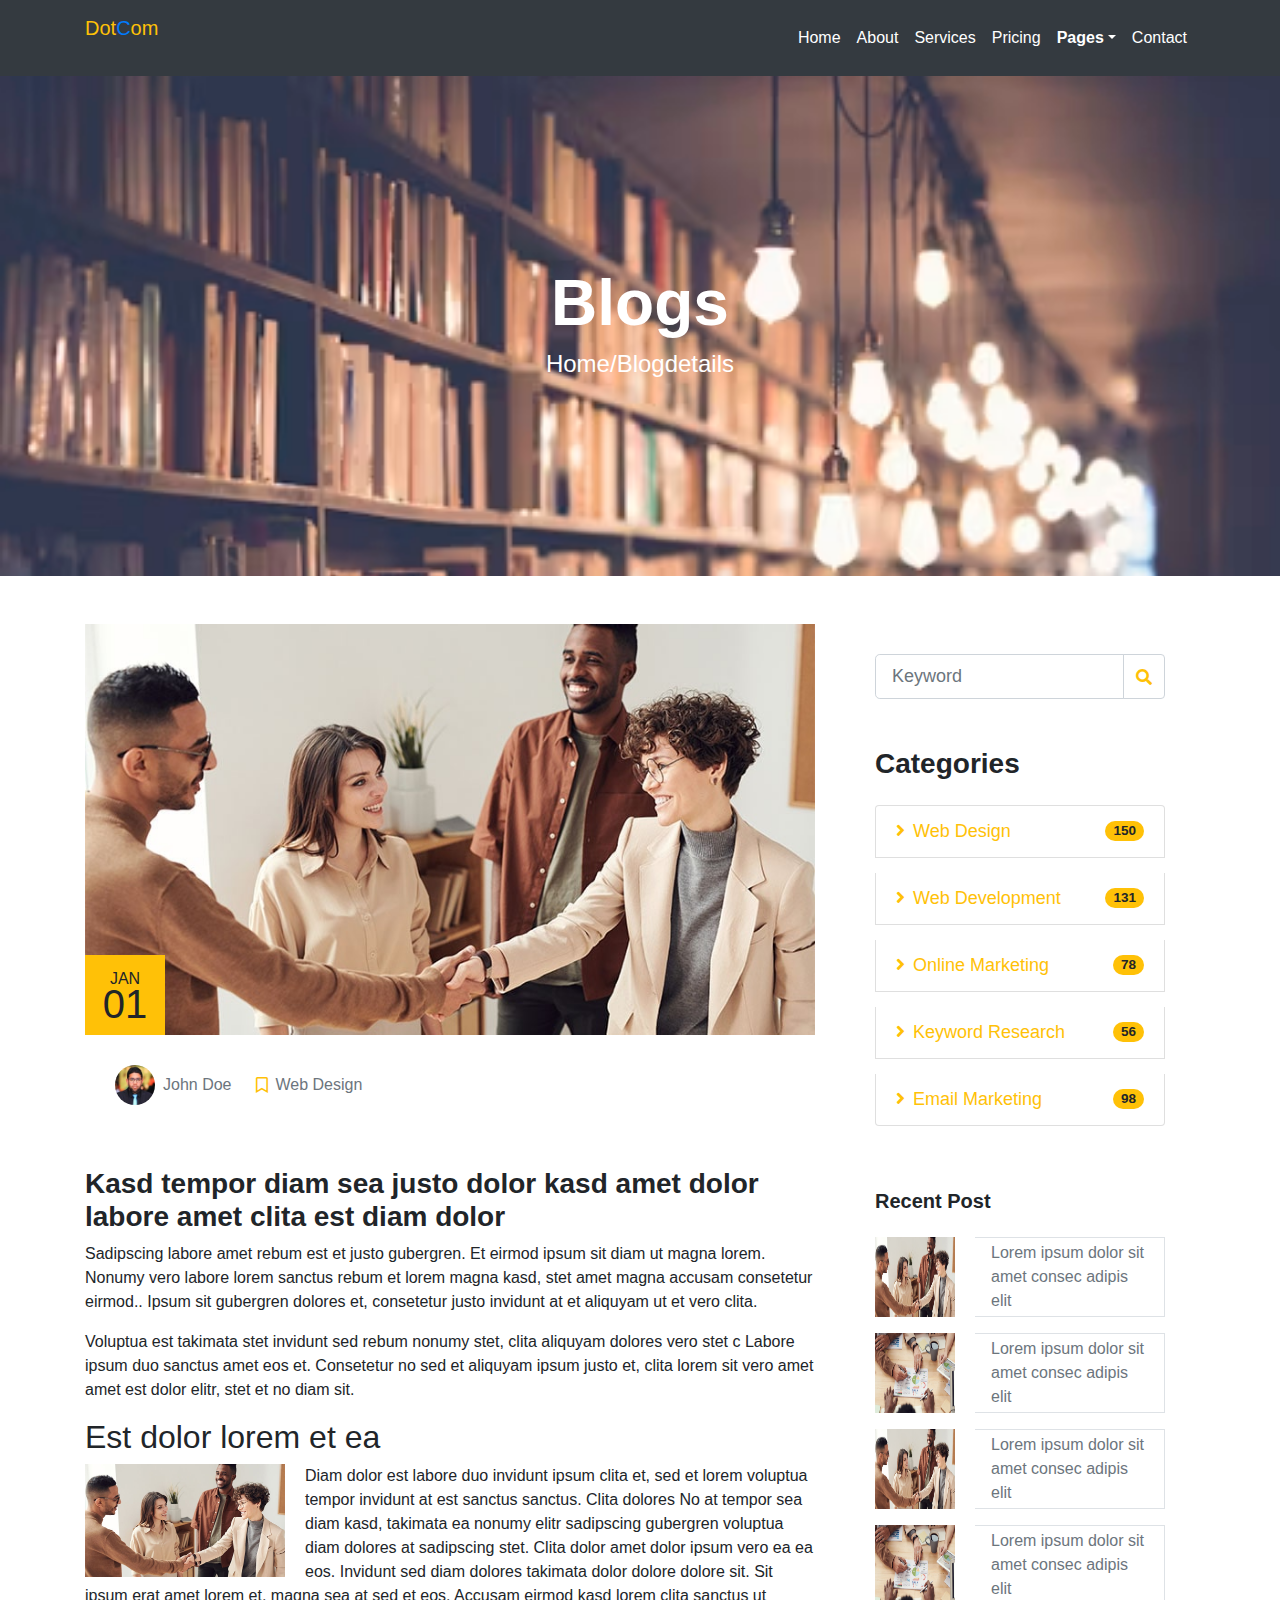
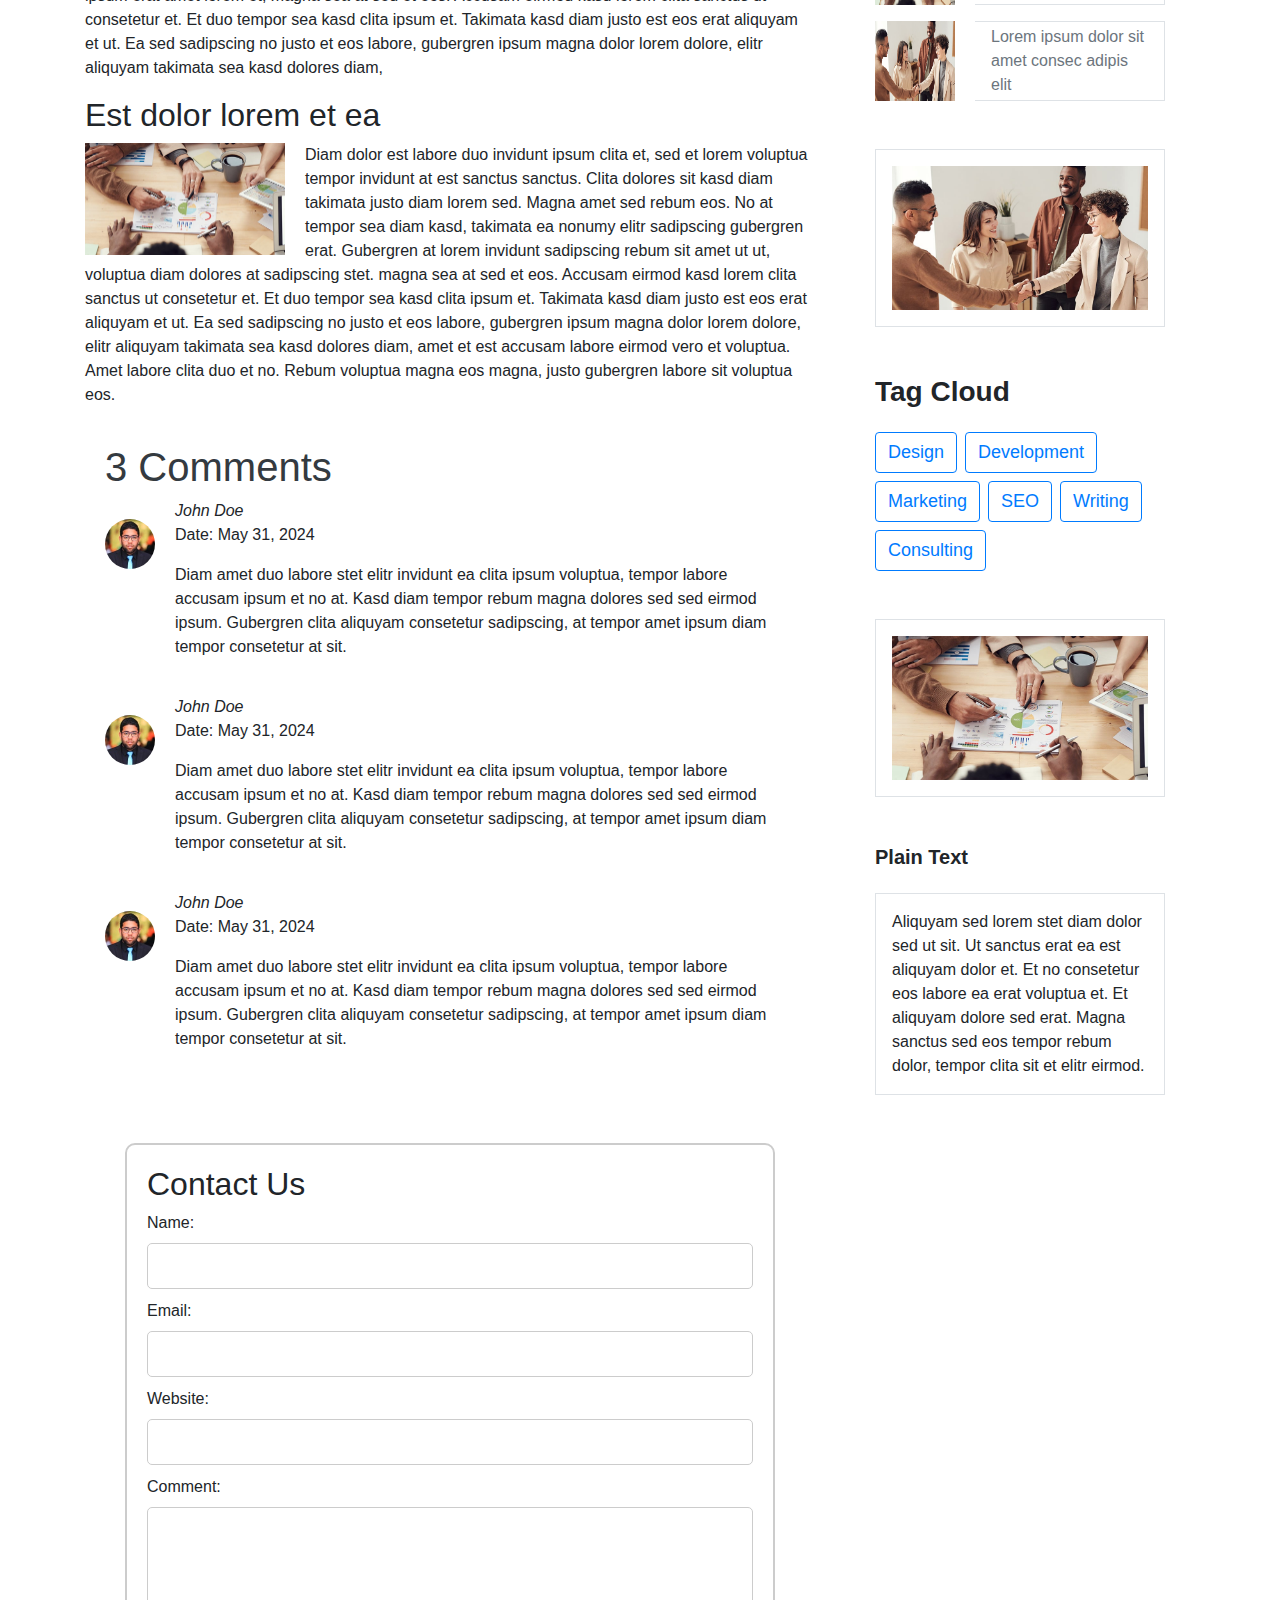
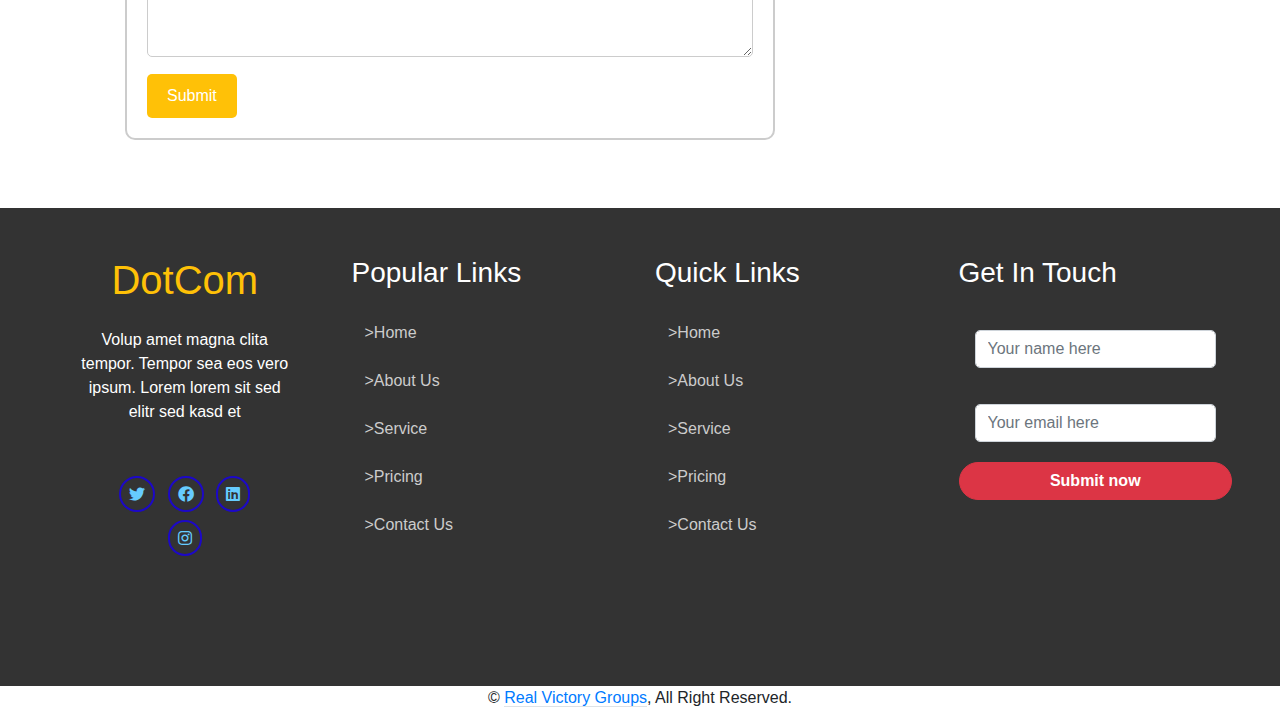
<file: blogdetails.html>
<!DOCTYPE html>
<html lang="en">
<head>
    <meta charset="UTF-8">
    <meta name="viewport" content="width=device-width, initial-scale=1.0">
    <title>COACHING CENTER</title>
    <link rel="stylesheet" href="/style.css">
<script src="/main.js"></script>


<link rel="stylesheet" href="https://cdnjs.cloudflare.com/ajax/libs/OwlCarousel2/2.3.4/assets/owl.carousel.min.css">
<link rel="stylesheet" href="https://cdnjs.cloudflare.com/ajax/libs/OwlCarousel2/2.3.4/assets/owl.theme.default.min.css">
<link rel="stylesheet" href="https://cdnjs.cloudflare.com/ajax/libs/font-awesome/5.15.4/css/all.min.css">



     <link href="https://stackpath.bootstrapcdn.com/bootstrap/4.5.2/css/bootstrap.min.css" rel="stylesheet"> 
   
     <script src="https://code.jquery.com/jquery-3.5.1.slim.min.js"></script>
     <script src="https://cdn.jsdelivr.net/npm/@popperjs/core@2.5.4/dist/umd/popper.min.js"></script>
     <script src="https://stackpath.bootstrapcdn.com/bootstrap/4.5.2/js/bootstrap.min.js"></script>
 
        
     <!-- <script src="https://code.jquery.com/jquery-3.6.0.min.js"></script> -->
     
     
<body>
    
   
    
</head>

<body>

     <!-- Navbar Start -->
     <nav class="navbar navbar-expand-lg navbar-dark">
        <div class="container">
            <a class="navbar-brand" href="#">Dot<span class="text-primary">C</span>om</a>
            <button class="navbar-toggler" type="button" data-toggle="collapse" data-target="#navbarNav"
                aria-controls="navbarNav" aria-expanded="false" aria-label="Toggle navigation">
                <span class="navbar-toggler-icon"></span>
            </button>
            <div class="collapse navbar-collapse" id="navbarNav">
                <ul class="navbar-nav ml-auto">
                    <li class="nav-item active">
                        <a class="nav-link" href="./index.html">Home</a>
                    </li>
                    <li class="nav-item">
                        <a class="nav-link" href="./about.html">About</a>
                    </li>
                    <li class="nav-item">
                        <a class="nav-link" href="./service.html">Services</a>
                    </li>
                    <li class="nav-item">
                        <a class="nav-link" href="./pricing.html">Pricing</a>
                    </li>
                    <li class="nav-item dropdown">
                        <a class="nav-link dropdown-toggle" href="#" id="navbarDropdown" role="button"
                           data-toggle="dropdown" aria-haspopup="true" aria-expanded="false"><b>Pages</b></a>
                        <div class="dropdown-menu" aria-labelledby="navbarDropdown">
                            <a class="dropdown-item" href="./bloggrid.html">Blog Grid</a>
                            <a class="dropdown-item" href="./blogdetails.html">Blog Details</a>
                        </div>
                    </li>
                    <li class="nav-item">
                        <a class="nav-link" href="./contact.html">Contact</a>
                    </li>
                </ul>
            </div>
        </div>
    </nav>
    <!-- Navbar End -->
     <!-- bg img  -->
 <div class="container-fluid" id="A">
    <div class="row">
    <div class="col-md-12">
      <h1 class="text-white"><strong>Blogs</strong></h1> 
      <h4 class="text-white">Home/Blogdetails</h4> 
    </div>
</div>
</div>   
<!-- bg img  -->
 <!-- Blog start -->

<div class="container mt-5">
    <div class="row">
        <!-- Blog Grid Start -->
        <div class="col-lg-8">
            <div class="row">
                <div class="col-md-12 mb-3">
                    <!-- Blog Post 1 -->
                    <div class="position-relative">
                        <img class="img-fluid w-100" src="/img/blog-1.jpg" alt="">
                        <div class="position-absolute bg-warning d-flex flex-column align-items-center justify-content-center"
                            style="width: 80px; height: 80px; bottom: 0; left: 0;">
                            <h6 class="text-uppercase mt-2 mb-n2">Jan</h6>
                            <h1 class="m-0">01</h1>
                        </div>
                    </div>
                    <div class="mb-3" style="padding: 30px;">
                        <div class="d-flex mb-3">
                            <div class="d-flex align-items-center">
                                <img class="rounded-circle" style="width: 40px; height: 40px;" src="/img/user.jpg" alt="">
                                <a class="text-muted ml-2" href="">John Doe</a>
                            </div>
                            <div class="d-flex align-items-center ml-4">
                                <i class="far fa-bookmark text-warning"></i>
                                <a class="text-muted ml-2" href="">Web Design</a>
                            </div>
                        </div>
                </div>
                <div>
                    <h3 class="h3 font-weight-bold" href="">Kasd tempor diam sea justo dolor kasd amet dolor labore amet clita est diam dolor</h3>   
                   <p>Sadipscing labore amet rebum est et justo gubergren. Et eirmod ipsum sit diam ut magna lorem. Nonumy vero labore lorem sanctus rebum et lorem magna kasd,
                         stet amet magna accusam consetetur eirmod.. Ipsum sit gubergren dolores et, consetetur justo invidunt at et aliquyam ut et vero clita.
                       </p> 
                    <p>Voluptua est takimata stet invidunt sed rebum nonumy stet, clita aliquyam dolores vero stet c Labore ipsum duo sanctus amet eos et. 
                        Consetetur no sed et aliquyam ipsum justo et, clita lorem sit vero amet amet est dolor elitr, stet et no diam sit.</p>
                    
                        </div>
                          <h2>Est dolor lorem et ea</h2>
                                        <img src="/img/blog-1.jpg" alt="People meeting" class="float-img">
                                        <p>Diam dolor est labore duo invidunt ipsum clita et, sed et lorem voluptua tempor invidunt at est sanctus sanctus. 
                                            Clita dolores  No at tempor sea diam kasd, takimata ea nonumy elitr sadipscing gubergren voluptua diam dolores at sadipscing stet. Clita dolor amet dolor ipsum vero ea ea eos. Invidunt sed diam dolores takimata dolor dolore dolore sit. Sit ipsum erat amet lorem et, magna sea at sed et eos. Accusam eirmod kasd lorem clita sanctus ut consetetur et. Et duo tempor sea kasd clita ipsum et. Takimata kasd diam justo est eos erat aliquyam et ut. Ea sed sadipscing no justo et eos labore, gubergren ipsum magna dolor lorem dolore, elitr aliquyam takimata sea kasd dolores diam,
                                            </p>
                                        <h2>Est dolor lorem et ea</h2>
                                        <img src="/img/blog-2.jpg" alt="People working" class="float-img">
                                        <p>Diam dolor est labore duo invidunt ipsum clita et, sed et lorem voluptua tempor invidunt at est sanctus sanctus. Clita dolores sit kasd diam takimata justo diam lorem sed.
                                             Magna amet sed rebum eos.  No at tempor sea diam kasd, takimata ea nonumy elitr sadipscing gubergren erat. Gubergren at lorem invidunt sadipscing rebum sit amet ut ut, voluptua diam dolores at sadipscing stet. magna sea at sed et eos. Accusam eirmod kasd lorem clita sanctus ut consetetur et. Et duo tempor sea kasd clita ipsum et. Takimata kasd diam justo est eos erat aliquyam et ut. Ea sed sadipscing no justo et eos labore, gubergren ipsum magna dolor lorem dolore, elitr aliquyam takimata sea kasd dolores diam, amet et est accusam labore eirmod vero et voluptua. Amet labore clita duo et no. Rebum voluptua magna eos magna,
                                             justo gubergren labore sit voluptua eos.</p>
                                             <div class="comments">
                                                <h1 class="text-dark">3 Comments</h1>
                                                <div class="comment">
                                                  <img src="/img/user.jpg" class="comment-img">
                                                  <div class="comment-info">
                                                    <div class="user-info">
                                                      <i>John Doe</i>
                                                      <p>Date: May 31, 2024</p>
                                                    </div>
                                                    <p>Diam amet duo labore stet elitr invidunt ea clita ipsum voluptua, tempor labore accusam ipsum et no at.
                                                      Kasd diam tempor rebum magna dolores sed sed eirmod ipsum. Gubergren clita aliquyam consetetur sadipscing,
                                                      at tempor amet ipsum diam tempor consetetur at sit.</p>
                                                  </div>
                                                </div>
                                                <div class="comment">
                                                    <img src="/img/user.jpg" class="comment-img">
                                                    <div class="comment-info">
                                                      <div class="user-info">
                                                        <i>John Doe</i>
                                                        <p>Date: May 31, 2024</p>
                                                      </div>
                                                      <p>Diam amet duo labore stet elitr invidunt ea clita ipsum voluptua, tempor labore accusam ipsum et no at.
                                                        Kasd diam tempor rebum magna dolores sed sed eirmod ipsum. Gubergren clita aliquyam consetetur sadipscing,
                                                        at tempor amet ipsum diam tempor consetetur at sit.</p>
                                                    </div>
                                                  </div>
                                                  <div class="comment">
                                                    <img src="/img/user.jpg" class="comment-img">
                                                    <div class="comment-info">
                                                      <div class="user-info">
                                                        <i>John Doe</i>
                                                        <p>Date: May 31, 2024</p>
                                                      </div>
                                                      <p>Diam amet duo labore stet elitr invidunt ea clita ipsum voluptua, tempor labore accusam ipsum et no at.
                                                        Kasd diam tempor rebum magna dolores sed sed eirmod ipsum. Gubergren clita aliquyam consetetur sadipscing,
                                                        at tempor amet ipsum diam tempor consetetur at sit.</p>
                                                    </div>
                                                  </div>
                                              </div>
                                               </div>

                                               <div class="comment-form">
                                                <h2>Contact Us</h2>
                                                <form action="#" method="post">
                                                    <label for="name">Name:</label>
                                                    <input type="text" id="name" name="name" required>
                                            
                                                    <label for="email">Email:</label>
                                                    <input type="email" id="email" name="email" required>
                                            
                                                    <label for="website">Website:</label>
                                                    <input type="url" id="website" name="website">
                                            
                                                    <label for="comment">Comment:</label>
                                                    <textarea id="comment" name="comment" required></textarea>
                                            
                                                    <input type="submit" value="Submit">
                                                </form>
                                            </div>
                                            
            </div>
            </div>
            
            <!-- Sidebar Start -->
        <div class="col-lg-4 mt-5 mt-lg-0">
            <!-- Sidebar content here -->
             <div class="sidebar-content"> 
    <!-- Search Form Start -->
     <div class=" search-form mb-5">
        <form action="">
            <div class="input-group">
                <input type="text" class="form-control form-control-lg" placeholder="Keyword">
                <div class="input-group-append">
                    <span class="input-group-text bg-transparent text-warning"><i
                            class="fa fa-search"></i></span>
                </div>
            </div>
        </form>
    </div> 
    <!-- Search Form End -->

    <!-- Category Start -->
     <div class="categories mb-5">
        <h3 class="font-weight-bold mb-4">Categories</h3>
        <ul class="list-group">
            <li class="list-group-item d-flex justify-content-between align-items-center">
                <a class="font-weight-semi-bold text-decoration-none" href="#"><i class="fa fa-angle-right mr-2"></i>Web Design</a>
                <span class="badge badge-warning badge-pill">150</span>
            </li>
            <li class="list-group-item d-flex justify-content-between align-items-center">
                <a class="font-weight-semi-bold text-decoration-none" href="#"><i class="fa fa-angle-right mr-2"></i>Web Development</a>
                <span class="badge badge-warning badge-pill">131</span>
            </li>
            <li class="list-group-item d-flex justify-content-between align-items-center">
                <a class="font-weight-semi-bold text-decoration-none" href="#"><i class="fa fa-angle-right mr-2"></i>Online Marketing</a>
                <span class="badge badge-warning  badge-pill">78</span>
            </li>
            <li class="list-group-item d-flex justify-content-between align-items-center">
                <a class="font-weight-semi-bold text-decoration-none" href="#"><i class="fa fa-angle-right mr-2"></i>Keyword Research</a>
                <span class="badge badge-warning badge-pill">56</span>
            </li>
            <li class="list-group-item d-flex justify-content-between align-items-center">
                <a class="font-weight-semi-bold text-decoration-none" href="#"><i class="fa fa-angle-right mr-2"></i>Email Marketing</a>
                <span class="badge badge-warning badge-pill">98</span>
            </li>
        </ul>
    </div> 
    <!-- Category End -->

    <!-- Recent Post Start -->
    <div class="recent-posts mb-5">
        <h3 class="font-weight-bold mb-4">Recent Post</h3>
        <div class="d-flex mb-3">
            <img class="img-fluid" src="/img/blog-1.jpg" style="width: 80px; height: 80px;" alt="">
            <div class="d-flex align-items-center border border-left-0 px-3" style="height: 80px;">
                <a class="text-secondary font-weight-semi-bold" href="">Lorem ipsum dolor sit amet consec adipis elit</a>
            </div>
        </div>
        <div class="d-flex mb-3">
            <img class="img-fluid" src="/img/blog-2.jpg" style="width: 80px; height: 80px;" alt="">
            <div class="d-flex align-items-center border border-left-0 px-3" style="height: 80px;">
                <a class="text-secondary font-weight-semi-bold" href="">Lorem ipsum dolor sit amet consec adipis elit</a>
            </div>
        </div>
        <div class="d-flex mb-3">
            <img class="img-fluid" src="/img/blog-1.jpg" style="width: 80px; height: 80px;" alt="">
            <div class="d-flex align-items-center border border-left-0 px-3" style="height: 80px;">
                <a class="text-secondary font-weight-semi-bold" href="">Lorem ipsum dolor sit amet consec adipis elit</a>
            </div>
        </div>
        <div class="d-flex mb-3">
            <img class="img-fluid" src="/img/blog-2.jpg" style="width: 80px; height: 80px;" alt="">
            <div class="d-flex align-items-center border border-left-0 px-3" style="height: 80px;">
                <a class="text-secondary font-weight-semi-bold" href="">Lorem ipsum dolor sit amet consec adipis elit</a>
            </div>
        </div>
        <div class="d-flex mb-3">
            <img class="img-fluid" src="/img/blog-1.jpg" style="width: 80px; height: 80px;" alt="">
            <div class="d-flex align-items-center border border-left-0 px-3" style="height: 80px;">
                <a class="text-secondary font-weight-semi-bold" href="">Lorem ipsum dolor sit amet consec adipis elit</a>
            </div>
        </div>
    </div> 
    <!-- Recent Post End -->

    <!-- Image Start -->
     <div class="border p-3 mb-5">
        <img src="/img/blog-1.jpg" alt="" class="img-fluid">
    </div> 
    <!-- Image End -->

    <!-- Tags Start -->
     <div class=" tag-cloud mb-5">
        <h3 class="font-weight-bold mb-4">Tag Cloud</h3>
        <div class="d-flex flex-wrap m-n1">
            <a href="" class="btn btn-outline-primary m-1">Design</a>
            <a href="" class="btn btn-outline-primary m-1">Development</a>
            <a href="" class="btn btn-outline-primary m-1">Marketing</a>
            <a href="" class="btn btn-outline-primary m-1">SEO</a>
            <a href="" class="btn btn-outline-primary m-1">Writing</a>
            <a href="" class="btn btn-outline-primary m-1">Consulting</a>
        </div>
    </div> 
    <!-- Tags End -->

    <!-- Image Start -->
    <div class="border p-3 mb-5">
        <img src="/img/blog-2.jpg" alt="" class="img-fluid">
    </div> 
    <!-- Image End -->

    <!-- Plain Text Start -->
     <div class="plain-text">
        <h3 class="font-weight-bold mb-4">Plain Text</h3>
        <div class="border p-3">
            Aliquyam sed lorem stet diam dolor sed ut sit. Ut sanctus erat ea est aliquyam dolor et. Et no consetetur eos labore ea erat voluptua et. Et aliquyam dolore sed erat. Magna sanctus sed eos tempor rebum dolor, tempor clita sit et elitr eirmod.
        </div>
    </div> 
    <!-- Plain Text End -->
 </div> 
        </div>
        <!-- Sidebar End -->
            
            
        </div>
</div>

<!-- footer -->
<footer>
    <div class="container-fluid footer mt-5 p-5">
        <div class="row">
            <div class="col-md-6 col-lg-3">
                <div class="single-box text-center">
                    <h2 class="mb-4 text-fixed">DotCom</h2>
                    <p class="text-white">
                        Volup amet magna clita tempor. Tempor sea eos vero ipsum. Lorem lorem sit sed elitr sed kasd et
                    </p>
                    <div class="card-area justify-content-center m-5">
                        <i class="fab fa-twitter fa-1xl m-1 p-2" style="border: 2px solid rgb(28, 8, 200); border-radius: 25px;"></i>
                        <i class="fab fa-facebook fa-1xl m-1 p-2" style="border: 2px solid rgb(28, 8, 200); border-radius: 25px;"></i>
                        <i class="fab fa-linkedin fa-1xl m-1 p-2" style="border: 2px solid rgb(28, 8, 200); border-radius: 25px;"></i>
                        <i class="fab fa-instagram fa-1xl m-1 p-2" style="border: 2px solid rgb(28, 8, 200); border-radius: 25px;"></i>
                    </div>
                </div>
            </div>
            <div class="col-md-6 col-lg-3">
                <h3 class="mb-4">Popular Links</h3>
                <ul class="list-unstyled">
                    <li><a class="btn btn-link text-white-60 text-start" href="#"> >Home</a></li>
                    <li><a class="btn btn-link text-white-60 text-start" href="#"> >About Us</a></li>
                    <li><a class="btn btn-link text-white-60 text-start" href="#"> >Service</a></li>
                    <li><a class="btn btn-link text-white-60 text-start" href="#"> >Pricing</a></li>
                    <li><a class="btn btn-link text-white-60 text-start" href="#"> >Contact Us</a></li>
                </ul>
            </div>
            <div class="col-md-6 col-lg-3">
                <h3 class="mb-4">Quick Links</h3>
                <ul class="list-unstyled">
                    <li><a class="btn btn-link text-white-60 text-start" href="#"> >Home</a></li>
                    <li><a class="btn btn-link text-white-60 text-start" href="#"> >About Us</a></li>
                    <li><a class="btn btn-link text-white-60 text-start" href="#"> >Service</a></li>
                    <li><a class="btn btn-link text-white-60 text-start" href="#"> >Pricing</a></li>
                    <li><a class="btn btn-link text-white-60 text-start" href="#"> >Contact Us</a></li>
                </ul>
            </div>
            <div class="col-md-6 col-lg-3">
                <h3 class="mb-4">Get In Touch</h3>
                <div class="input-group mt-1 p-3">
                    <input type="text" class="form-control" placeholder="Your name here" style="border-radius: 5px;">
                </div>
                <div class="input-group mt-1 p-3">
                    <input type="text" class="form-control" placeholder="Your email here" style="border-radius: 5px;">
                </div>
                <button type="button" class="btn btn-danger rounded-pill  mt-1" style="width: 100%;"><b>Submit now</b></button>
            </div>
        </div>
    </div>
    <div class="container-fluid">
        <div class="copyright">
            <div class="row">
                <div class="col-md-12 text-center text-md-start mb-3 mb-md-0 frb">
                    &copy; <a class="border-bottom" href="">Real Victory Groups</a>, All Right Reserved.
                </div>
            </div>
        </div>
    </div>
</footer>
<!-- footer -->
</body>
</html>
</file>
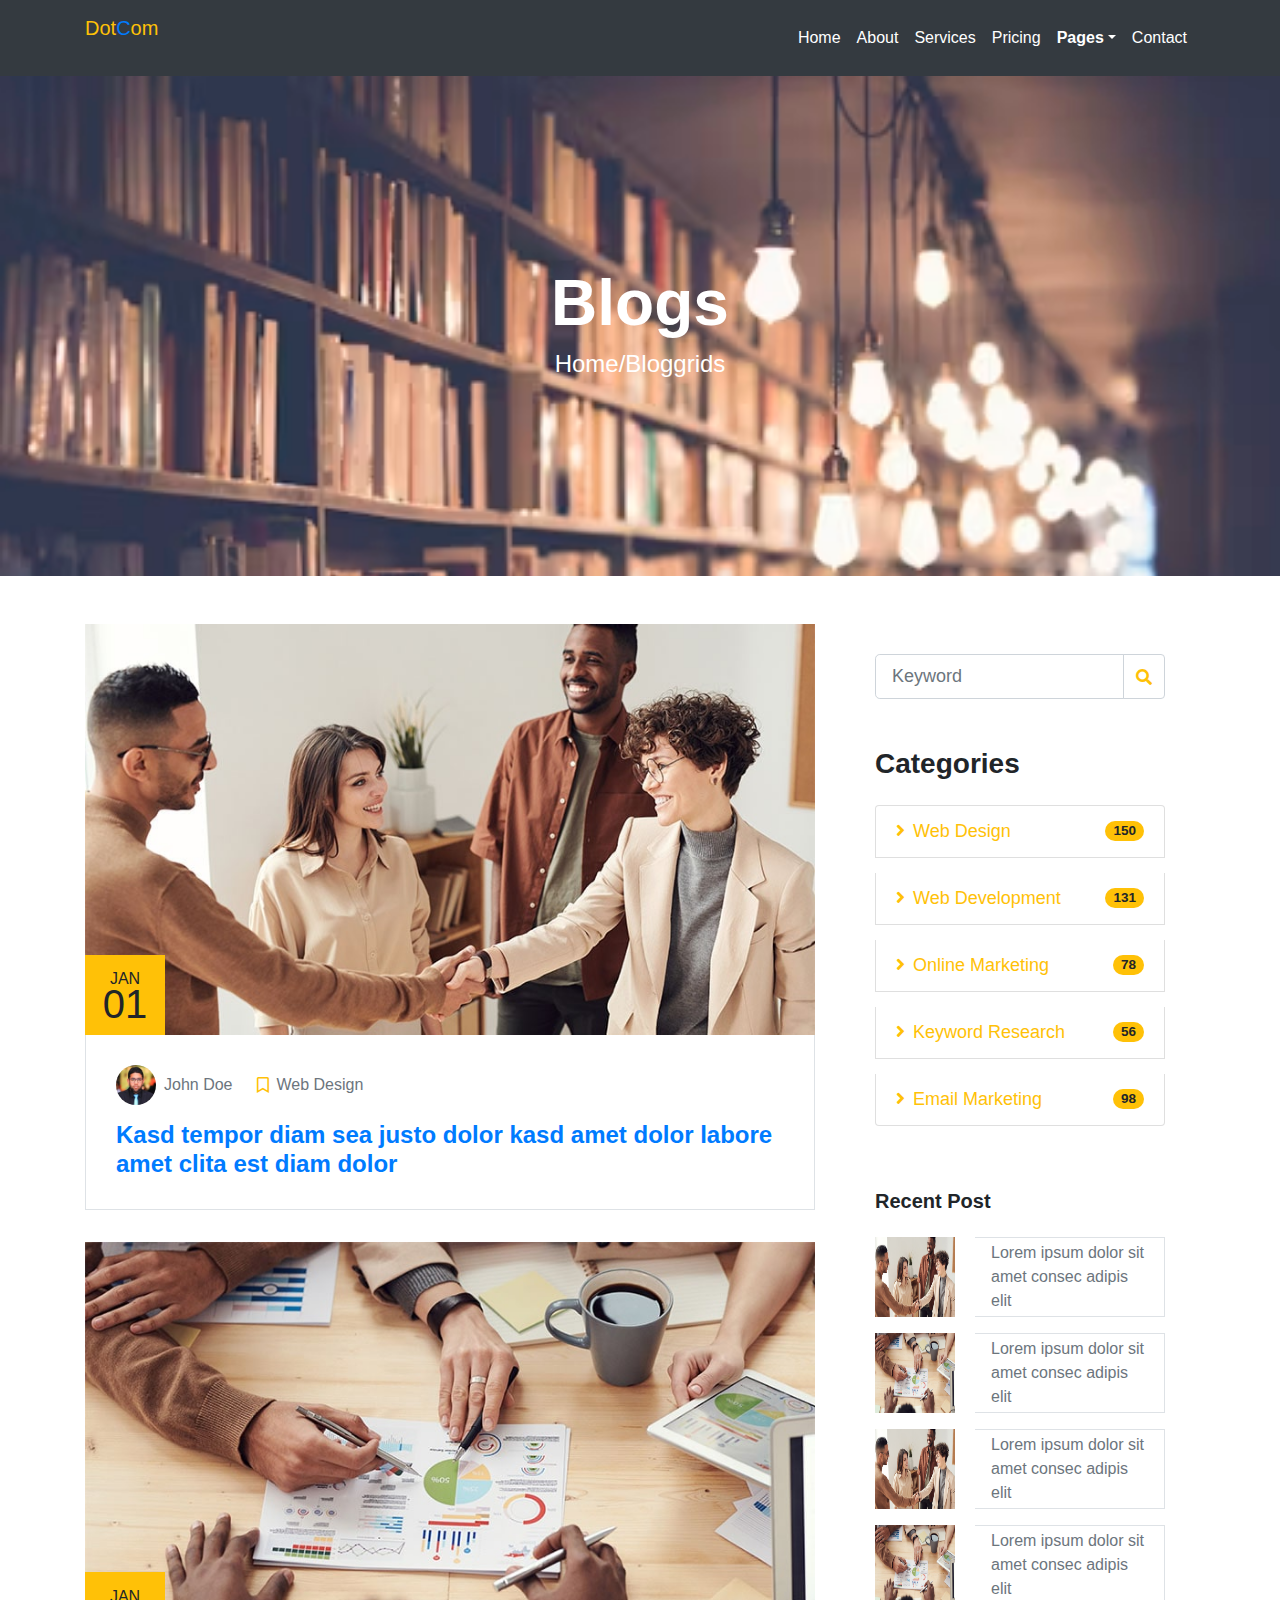
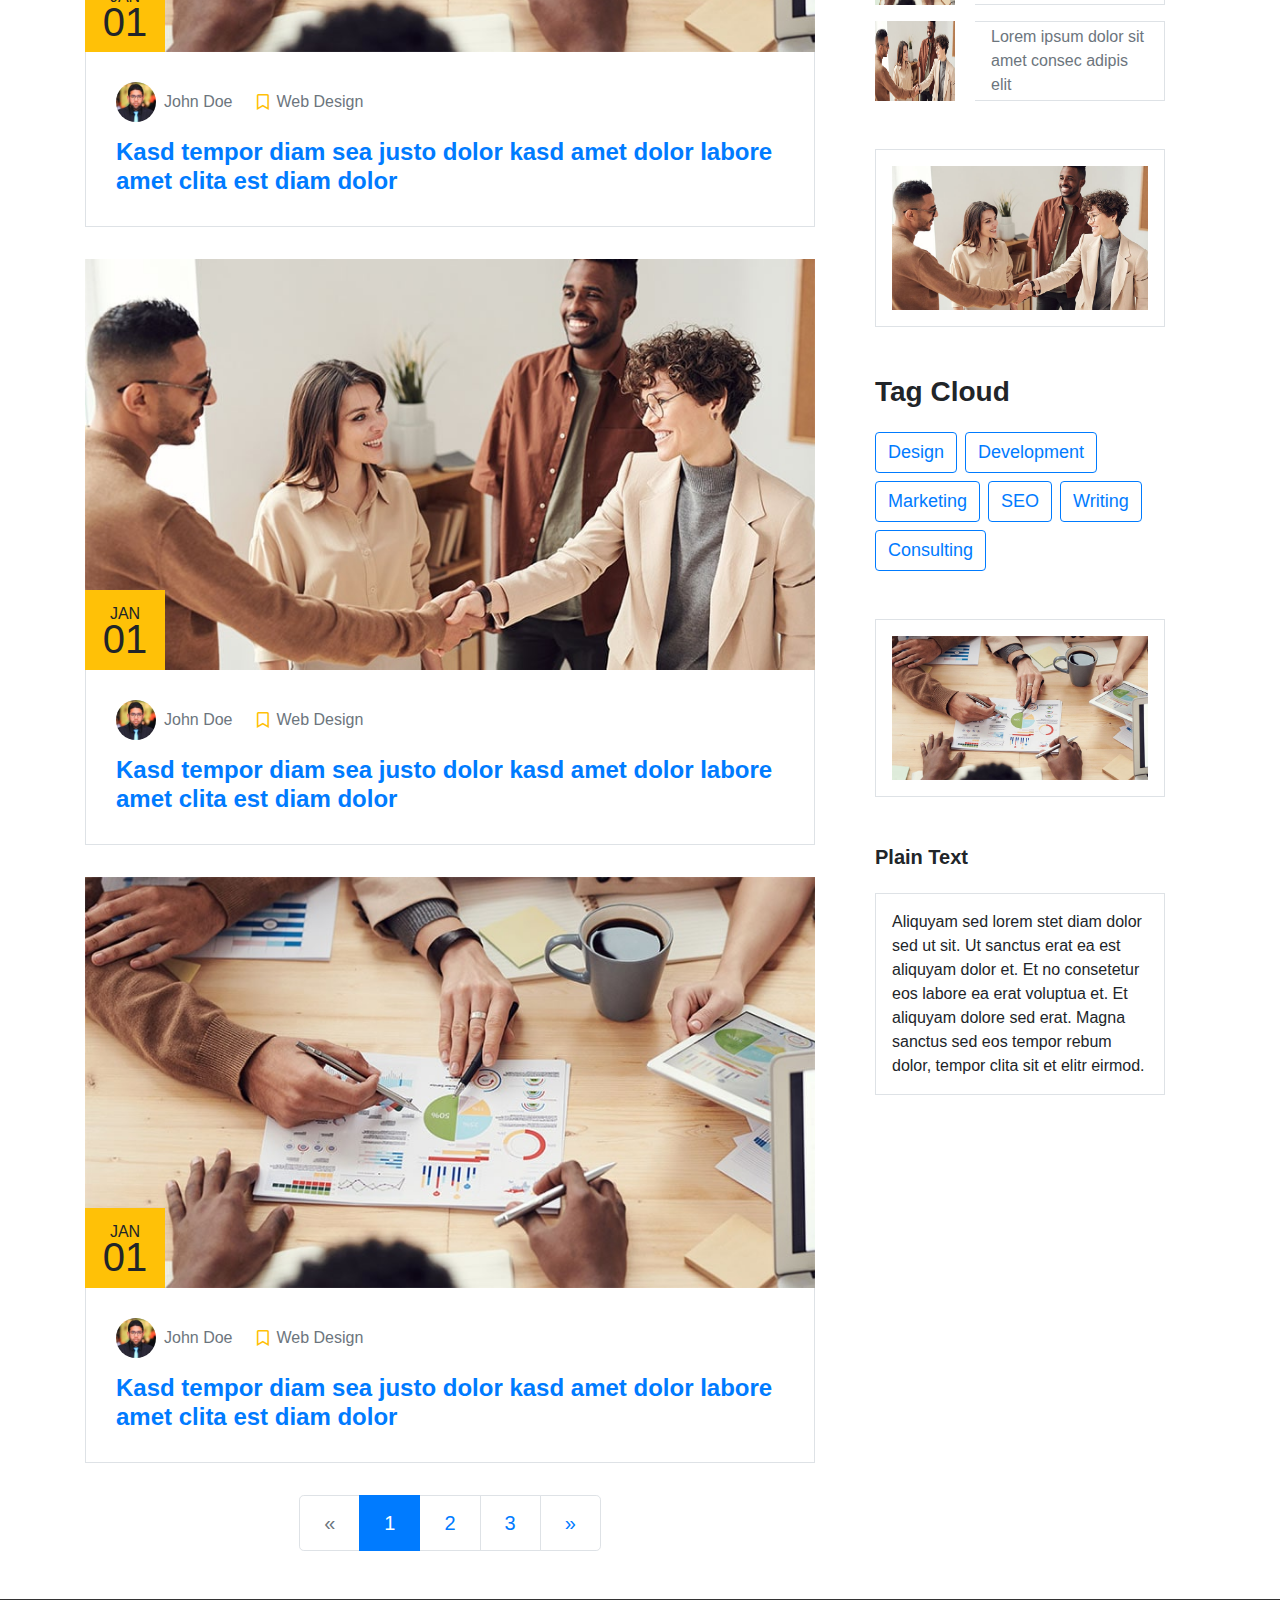
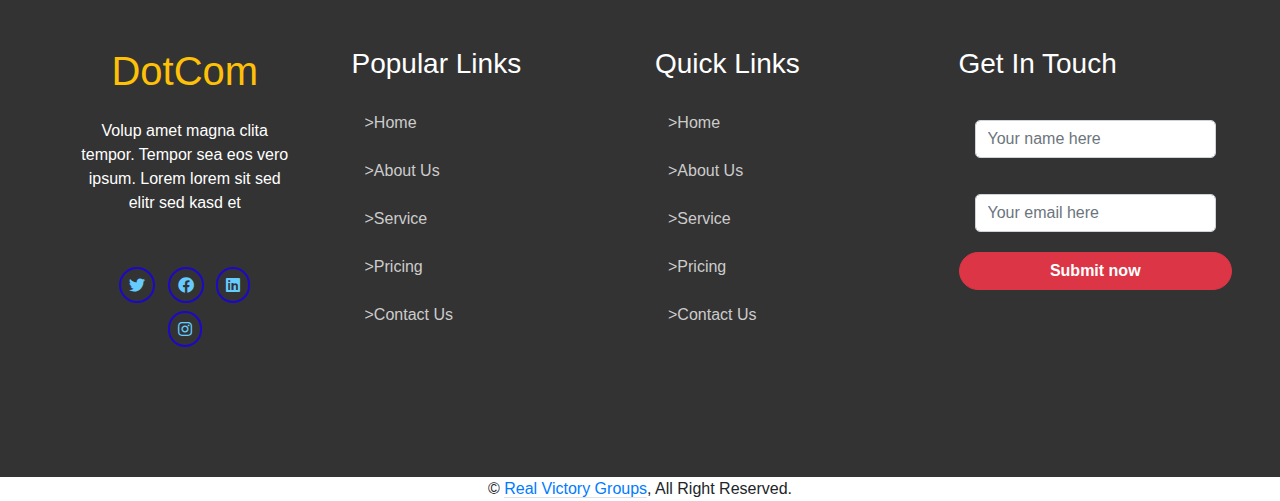
<file: bloggrid.html>
<!DOCTYPE html>
<html lang="en">
<head>
    <meta charset="UTF-8">
    <meta name="viewport" content="width=device-width, initial-scale=1.0">
    <title>COACHING CENTER</title>
    <link rel="stylesheet" href="/style.css">
<script src="/main.js"></script>


<link rel="stylesheet" href="https://cdnjs.cloudflare.com/ajax/libs/OwlCarousel2/2.3.4/assets/owl.carousel.min.css">
<link rel="stylesheet" href="https://cdnjs.cloudflare.com/ajax/libs/OwlCarousel2/2.3.4/assets/owl.theme.default.min.css">
<link rel="stylesheet" href="https://cdnjs.cloudflare.com/ajax/libs/font-awesome/5.15.4/css/all.min.css">



     <link href="https://stackpath.bootstrapcdn.com/bootstrap/4.5.2/css/bootstrap.min.css" rel="stylesheet"> 
   
     <script src="https://code.jquery.com/jquery-3.5.1.slim.min.js"></script>
     <script src="https://cdn.jsdelivr.net/npm/@popperjs/core@2.5.4/dist/umd/popper.min.js"></script>
     <script src="https://stackpath.bootstrapcdn.com/bootstrap/4.5.2/js/bootstrap.min.js"></script>
 
        
     <!-- <script src="https://code.jquery.com/jquery-3.6.0.min.js"></script> -->
     
     
<body>
    
   
    
</head>

<body>

     <!-- Navbar Start -->
     <nav class="navbar navbar-expand-lg navbar-dark">
        <div class="container">
            <a class="navbar-brand" href="#">Dot<span class="text-primary">C</span>om</a>
            <button class="navbar-toggler" type="button" data-toggle="collapse" data-target="#navbarNav"
                aria-controls="navbarNav" aria-expanded="false" aria-label="Toggle navigation">
                <span class="navbar-toggler-icon"></span>
            </button>
            <div class="collapse navbar-collapse" id="navbarNav">
                <ul class="navbar-nav ml-auto">
                    <li class="nav-item active">
                        <a class="nav-link" href="./index.html">Home</a>
                    </li>
                    <li class="nav-item">
                        <a class="nav-link" href="./about.html">About</a>
                    </li>
                    <li class="nav-item">
                        <a class="nav-link" href="./service.html">Services</a>
                    </li>
                    <li class="nav-item">
                        <a class="nav-link" href="./pricing.html">Pricing</a>
                    </li>
                    <li class="nav-item dropdown">
                        <a class="nav-link dropdown-toggle" href="#" id="navbarDropdown" role="button"
                           data-toggle="dropdown" aria-haspopup="true" aria-expanded="false"><b>Pages</b></a>
                        <div class="dropdown-menu" aria-labelledby="navbarDropdown">
                            <a class="dropdown-item" href="./bloggrid.html">Blog Grid</a>
                            <a class="dropdown-item" href="./blogdetails.html">Blog Details</a>
                        </div>
                    </li>
                    <li class="nav-item">
                        <a class="nav-link" href="./contact.html">Contact</a>
                    </li>
                </ul>
            </div>
        </div>
    </nav>
    <!-- Navbar End -->
     <!-- bg img  -->
 <div class="container-fluid" id="A">
    <div class="row">
    <div class="col-md-12">
      <h1 class="text-white"><strong>Blogs</strong></h1> 
      <h4 class="text-white">Home/Bloggrids</h4> 
    </div>
</div>
</div>   
<!-- bg img  -->

<!-- Blog start -->

<div class="container mt-5">
    <div class="row">
        <!-- Blog Grid Start -->
        <div class="col-lg-8">
            <div class="row">
                <div class="col-md-12 mb-3">
                    <!-- Blog Post 1 -->
                    <div class="position-relative">
                        <img class="img-fluid w-100" src="/img/blog-1.jpg" alt="">
                        <div class="position-absolute bg-warning d-flex flex-column align-items-center justify-content-center"
                            style="width: 80px; height: 80px; bottom: 0; left: 0;">
                            <h6 class="text-uppercase mt-2 mb-n2">Jan</h6>
                            <h1 class="m-0">01</h1>
                        </div>
                    </div>
                    <div class="border border-top-0 mb-3" style="padding: 30px;">
                        <div class="d-flex mb-3">
                            <div class="d-flex align-items-center">
                                <img class="rounded-circle" style="width: 40px; height: 40px;" src="/img/user.jpg" alt="">
                                <a class="text-muted ml-2" href="">John Doe</a>
                            </div>
                            <div class="d-flex align-items-center ml-4">
                                <i class="far fa-bookmark text-warning"></i>
                                <a class="text-muted ml-2" href="">Web Design</a>
                            </div>
                        </div>
                        <a class="h4 font-weight-bold" href="">Kasd tempor diam sea justo dolor kasd amet dolor labore amet clita est diam dolor</a>
                    </div>
                </div>
                <div class="col-md-12 mb-3">
                    <div class="position-relative">
                        <img class="img-fluid w-100" src="/img/blog-2.jpg" alt="">
                        <div class="position-absolute bg-warning d-flex flex-column align-items-center justify-content-center"
                            style="width: 80px; height: 80px; bottom: 0; left: 0;">
                            <h6 class="text-uppercase mt-2 mb-n2">Jan</h6>
                            <h1 class="m-0">01</h1>
                        </div>
                    </div>
                    <div class="border border-top-0 mb-3" style="padding: 30px;">
                        <div class="d-flex mb-3">
                            <div class="d-flex align-items-center">
                                <img class="rounded-circle" style="width: 40px; height: 40px;" src="/img/user.jpg" alt="">
                                <a class="text-muted ml-2" href="">John Doe</a>
                            </div>
                            <div class="d-flex align-items-center ml-4">
                                <i class="far fa-bookmark text-warning "></i>
                                <a class="text-muted ml-2" href="">Web Design</a>
                            </div>
                        </div>
                        <a class="h4 font-weight-bold" href="">Kasd tempor diam sea justo dolor kasd amet dolor labore amet clita est diam dolor</a>
                    </div>
                </div>
                <div class="col-md-12 mb-3">
                    <div class="position-relative">
                        <img class="img-fluid w-100" src="/img/blog-1.jpg" alt="">
                        <div class="position-absolute bg-warning d-flex flex-column align-items-center justify-content-center"
                            style="width: 80px; height: 80px; bottom: 0; left: 0;">
                            <h6 class="text-uppercase mt-2 mb-n2">Jan</h6>
                            <h1 class="m-0">01</h1>
                        </div>
                    </div>
                    <div class="border border-top-0 mb-3" style="padding: 30px;">
                        <div class="d-flex mb-3">
                            <div class="d-flex align-items-center">
                                <img class="rounded-circle" style="width: 40px; height: 40px;" src="/img/user.jpg" alt="">
                                <a class="text-muted ml-2" href="">John Doe</a>
                            </div>
                            <div class="d-flex align-items-center ml-4">
                                <i class="far fa-bookmark text-warning"></i>
                                <a class="text-muted ml-2" href="">Web Design</a>
                            </div>
                        </div>
                        <a class="h4 font-weight-bold" href="">Kasd tempor diam sea justo dolor kasd amet dolor labore amet clita est diam dolor</a>
                    </div>
                </div>
                <div class="col-md-12 mb-3">
                    <div class="position-relative">
                        <img class="img-fluid w-100" src="/img/blog-2.jpg" alt="">
                        <div class="position-absolute bg-warning d-flex flex-column align-items-center justify-content-center"
                            style="width: 80px; height: 80px; bottom: 0; left: 0;">
                            <h6 class="text-uppercase mt-2 mb-n2">Jan</h6>
                            <h1 class="m-0">01</h1>
                        </div>
                    </div>
                    <div class="border border-top-0 mb-3" style="padding: 30px;">
                        <div class="d-flex mb-3">
                            <div class="d-flex align-items-center">
                                <img class="rounded-circle" style="width: 40px; height: 40px;" src="/img/user.jpg" alt="">
                                <a class="text-muted ml-2" href="">John Doe</a>
                            </div>
                            <div class="d-flex align-items-center ml-4">
                                <i class="far fa-bookmark text-warning"></i>
                                <a class="text-muted ml-2" href="">Web Design</a>
                            </div>
                        </div>
                        <a class="h4 font-weight-bold" href="">Kasd tempor diam sea justo dolor kasd amet dolor labore amet clita est diam dolor</a>
                    </div>
                </div>
           
                <!-- Repeat similar structure for other blog posts -->

                <!-- Pagination -->
                <div class="col-12">
                    <nav aria-label="Page navigation">
                        <ul class="pagination pagination-lg justify-content-center mb-0">
                            <li class="page-item disabled">
                                <a class="page-link" href="#" aria-label="Previous">
                                    <span aria-hidden="true">&laquo;</span>
                                    <span class="sr-only">Previous</span>
                                </a>
                            </li>
                            <li class="page-item active"><a class="page-link" href="#">1</a></li>
                            <li class="page-item"><a class="page-link" href="#">2</a></li>
                            <li class="page-item"><a class="page-link" href="#">3</a></li>
                            <li class="page-item">
                                <a class="page-link" href="#" aria-label="Next">
                                    <span aria-hidden="true">&raquo;</span>
                                    <span class="sr-only">Next</span>
                                </a>
                            </li>
                        </ul>
                    </nav>
                </div>
            </div>
        </div>
        <!-- Blog Grid End -->

        <!-- Sidebar Start -->
        <div class="col-lg-4 mt-5 mt-lg-0">
            <!-- Sidebar content here -->
             <div class="sidebar-content"> 
    <!-- Search Form Start -->
     <div class=" search-form mb-5">
        <form action="">
            <div class="input-group">
                <input type="text" class="form-control form-control-lg" placeholder="Keyword">
                <div class="input-group-append">
                    <span class="input-group-text bg-transparent text-warning"><i
                            class="fa fa-search"></i></span>
                </div>
            </div>
        </form>
    </div> 
    <!-- Search Form End -->

    <!-- Category Start -->
     <div class="categories mb-5">
        <h3 class="font-weight-bold mb-4">Categories</h3>
        <ul class="list-group">
            <li class="list-group-item d-flex justify-content-between align-items-center">
                <a class="font-weight-semi-bold text-decoration-none" href="#"><i class="fa fa-angle-right mr-2"></i>Web Design</a>
                <span class="badge badge-warning badge-pill">150</span>
            </li>
            <li class="list-group-item d-flex justify-content-between align-items-center">
                <a class="font-weight-semi-bold text-decoration-none" href="#"><i class="fa fa-angle-right mr-2"></i>Web Development</a>
                <span class="badge badge-warning badge-pill">131</span>
            </li>
            <li class="list-group-item d-flex justify-content-between align-items-center">
                <a class="font-weight-semi-bold text-decoration-none" href="#"><i class="fa fa-angle-right mr-2"></i>Online Marketing</a>
                <span class="badge badge-warning  badge-pill">78</span>
            </li>
            <li class="list-group-item d-flex justify-content-between align-items-center">
                <a class="font-weight-semi-bold text-decoration-none" href="#"><i class="fa fa-angle-right mr-2"></i>Keyword Research</a>
                <span class="badge badge-warning badge-pill">56</span>
            </li>
            <li class="list-group-item d-flex justify-content-between align-items-center">
                <a class="font-weight-semi-bold text-decoration-none" href="#"><i class="fa fa-angle-right mr-2"></i>Email Marketing</a>
                <span class="badge badge-warning badge-pill">98</span>
            </li>
        </ul>
    </div> 
    <!-- Category End -->

    <!-- Recent Post Start -->
    <div class="recent-posts mb-5">
        <h3 class="font-weight-bold mb-4">Recent Post</h3>
        <div class="d-flex mb-3">
            <img class="img-fluid" src="/img/blog-1.jpg" style="width: 80px; height: 80px;" alt="">
            <div class="d-flex align-items-center border border-left-0 px-3" style="height: 80px;">
                <a class="text-secondary font-weight-semi-bold" href="">Lorem ipsum dolor sit amet consec adipis elit</a>
            </div>
        </div>
        <div class="d-flex mb-3">
            <img class="img-fluid" src="/img/blog-2.jpg" style="width: 80px; height: 80px;" alt="">
            <div class="d-flex align-items-center border border-left-0 px-3" style="height: 80px;">
                <a class="text-secondary font-weight-semi-bold" href="">Lorem ipsum dolor sit amet consec adipis elit</a>
            </div>
        </div>
        <div class="d-flex mb-3">
            <img class="img-fluid" src="/img/blog-1.jpg" style="width: 80px; height: 80px;" alt="">
            <div class="d-flex align-items-center border border-left-0 px-3" style="height: 80px;">
                <a class="text-secondary font-weight-semi-bold" href="">Lorem ipsum dolor sit amet consec adipis elit</a>
            </div>
        </div>
        <div class="d-flex mb-3">
            <img class="img-fluid" src="/img/blog-2.jpg" style="width: 80px; height: 80px;" alt="">
            <div class="d-flex align-items-center border border-left-0 px-3" style="height: 80px;">
                <a class="text-secondary font-weight-semi-bold" href="">Lorem ipsum dolor sit amet consec adipis elit</a>
            </div>
        </div>
        <div class="d-flex mb-3">
            <img class="img-fluid" src="/img/blog-1.jpg" style="width: 80px; height: 80px;" alt="">
            <div class="d-flex align-items-center border border-left-0 px-3" style="height: 80px;">
                <a class="text-secondary font-weight-semi-bold" href="">Lorem ipsum dolor sit amet consec adipis elit</a>
            </div>
        </div>
    </div> 
    <!-- Recent Post End -->

    <!-- Image Start -->
     <div class="border p-3 mb-5">
        <img src="/img/blog-1.jpg" alt="" class="img-fluid">
    </div> 
    <!-- Image End -->

    <!-- Tags Start -->
     <div class=" tag-cloud mb-5">
        <h3 class="font-weight-bold mb-4">Tag Cloud</h3>
        <div class="d-flex flex-wrap m-n1">
            <a href="" class="btn btn-outline-primary m-1">Design</a>
            <a href="" class="btn btn-outline-primary m-1">Development</a>
            <a href="" class="btn btn-outline-primary m-1">Marketing</a>
            <a href="" class="btn btn-outline-primary m-1">SEO</a>
            <a href="" class="btn btn-outline-primary m-1">Writing</a>
            <a href="" class="btn btn-outline-primary m-1">Consulting</a>
        </div>
    </div> 
    <!-- Tags End -->

    <!-- Image Start -->
    <div class="border p-3 mb-5">
        <img src="/img/blog-2.jpg" alt="" class="img-fluid">
    </div> 
    <!-- Image End -->

    <!-- Plain Text Start -->
     <div class="plain-text">
        <h3 class="font-weight-bold mb-4">Plain Text</h3>
        <div class="border p-3">
            Aliquyam sed lorem stet diam dolor sed ut sit. Ut sanctus erat ea est aliquyam dolor et. Et no consetetur eos labore ea erat voluptua et. Et aliquyam dolore sed erat. Magna sanctus sed eos tempor rebum dolor, tempor clita sit et elitr eirmod.
        </div>
    </div> 
    <!-- Plain Text End -->
 </div> 
        </div>
        <!-- Sidebar End -->
    </div>
</div>

<!-- blog end -->
<!-- footer -->
<footer>
    <div class="container-fluid footer mt-5 p-5">
        <div class="row">
            <div class="col-md-6 col-lg-3">
                <div class="single-box text-center">
                    <h2 class="mb-4 text-fixed">DotCom</h2>
                    <p class="text-white">
                        Volup amet magna clita tempor. Tempor sea eos vero ipsum. Lorem lorem sit sed elitr sed kasd et
                    </p>
                    <div class="card-area justify-content-center m-5">
                        <i class="fab fa-twitter fa-1xl m-1 p-2" style="border: 2px solid rgb(28, 8, 200); border-radius: 25px;"></i>
                        <i class="fab fa-facebook fa-1xl m-1 p-2" style="border: 2px solid rgb(28, 8, 200); border-radius: 25px;"></i>
                        <i class="fab fa-linkedin fa-1xl m-1 p-2" style="border: 2px solid rgb(28, 8, 200); border-radius: 25px;"></i>
                        <i class="fab fa-instagram fa-1xl m-1 p-2" style="border: 2px solid rgb(28, 8, 200); border-radius: 25px;"></i>
                    </div>
                </div>
            </div>
            <div class="col-md-6 col-lg-3">
                <h3 class="mb-4">Popular Links</h3>
                <ul class="list-unstyled">
                    <li><a class="btn btn-link text-white-60 text-start" href="#"> >Home</a></li>
                    <li><a class="btn btn-link text-white-60 text-start" href="#"> >About Us</a></li>
                    <li><a class="btn btn-link text-white-60 text-start" href="#"> >Service</a></li>
                    <li><a class="btn btn-link text-white-60 text-start" href="#"> >Pricing</a></li>
                    <li><a class="btn btn-link text-white-60 text-start" href="#"> >Contact Us</a></li>
                </ul>
            </div>
            <div class="col-md-6 col-lg-3">
                <h3 class="mb-4">Quick Links</h3>
                <ul class="list-unstyled">
                    <li><a class="btn btn-link text-white-60 text-start" href="#"> >Home</a></li>
                    <li><a class="btn btn-link text-white-60 text-start" href="#"> >About Us</a></li>
                    <li><a class="btn btn-link text-white-60 text-start" href="#"> >Service</a></li>
                    <li><a class="btn btn-link text-white-60 text-start" href="#"> >Pricing</a></li>
                    <li><a class="btn btn-link text-white-60 text-start" href="#"> >Contact Us</a></li>
                </ul>
            </div>
            <div class="col-md-6 col-lg-3">
                <h3 class="mb-4">Get In Touch</h3>
                <div class="input-group mt-1 p-3">
                    <input type="text" class="form-control" placeholder="Your name here" style="border-radius: 5px;">
                </div>
                <div class="input-group mt-1 p-3">
                    <input type="text" class="form-control" placeholder="Your email here" style="border-radius: 5px;">
                </div>
                <button type="button" class="btn btn-danger rounded-pill  mt-1" style="width: 100%;"><b>Submit now</b></button>
            </div>
        </div>
    </div>
    <div class="container-fluid">
        <div class="copyright">
            <div class="row">
                <div class="col-md-12 text-center text-md-start mb-3 mb-md-0 frb">
                    &copy; <a class="border-bottom" href="">Real Victory Groups</a>, All Right Reserved.
                </div>
            </div>
        </div>
    </div>
</footer>
<!-- footer -->
</body>
</html>
</file>
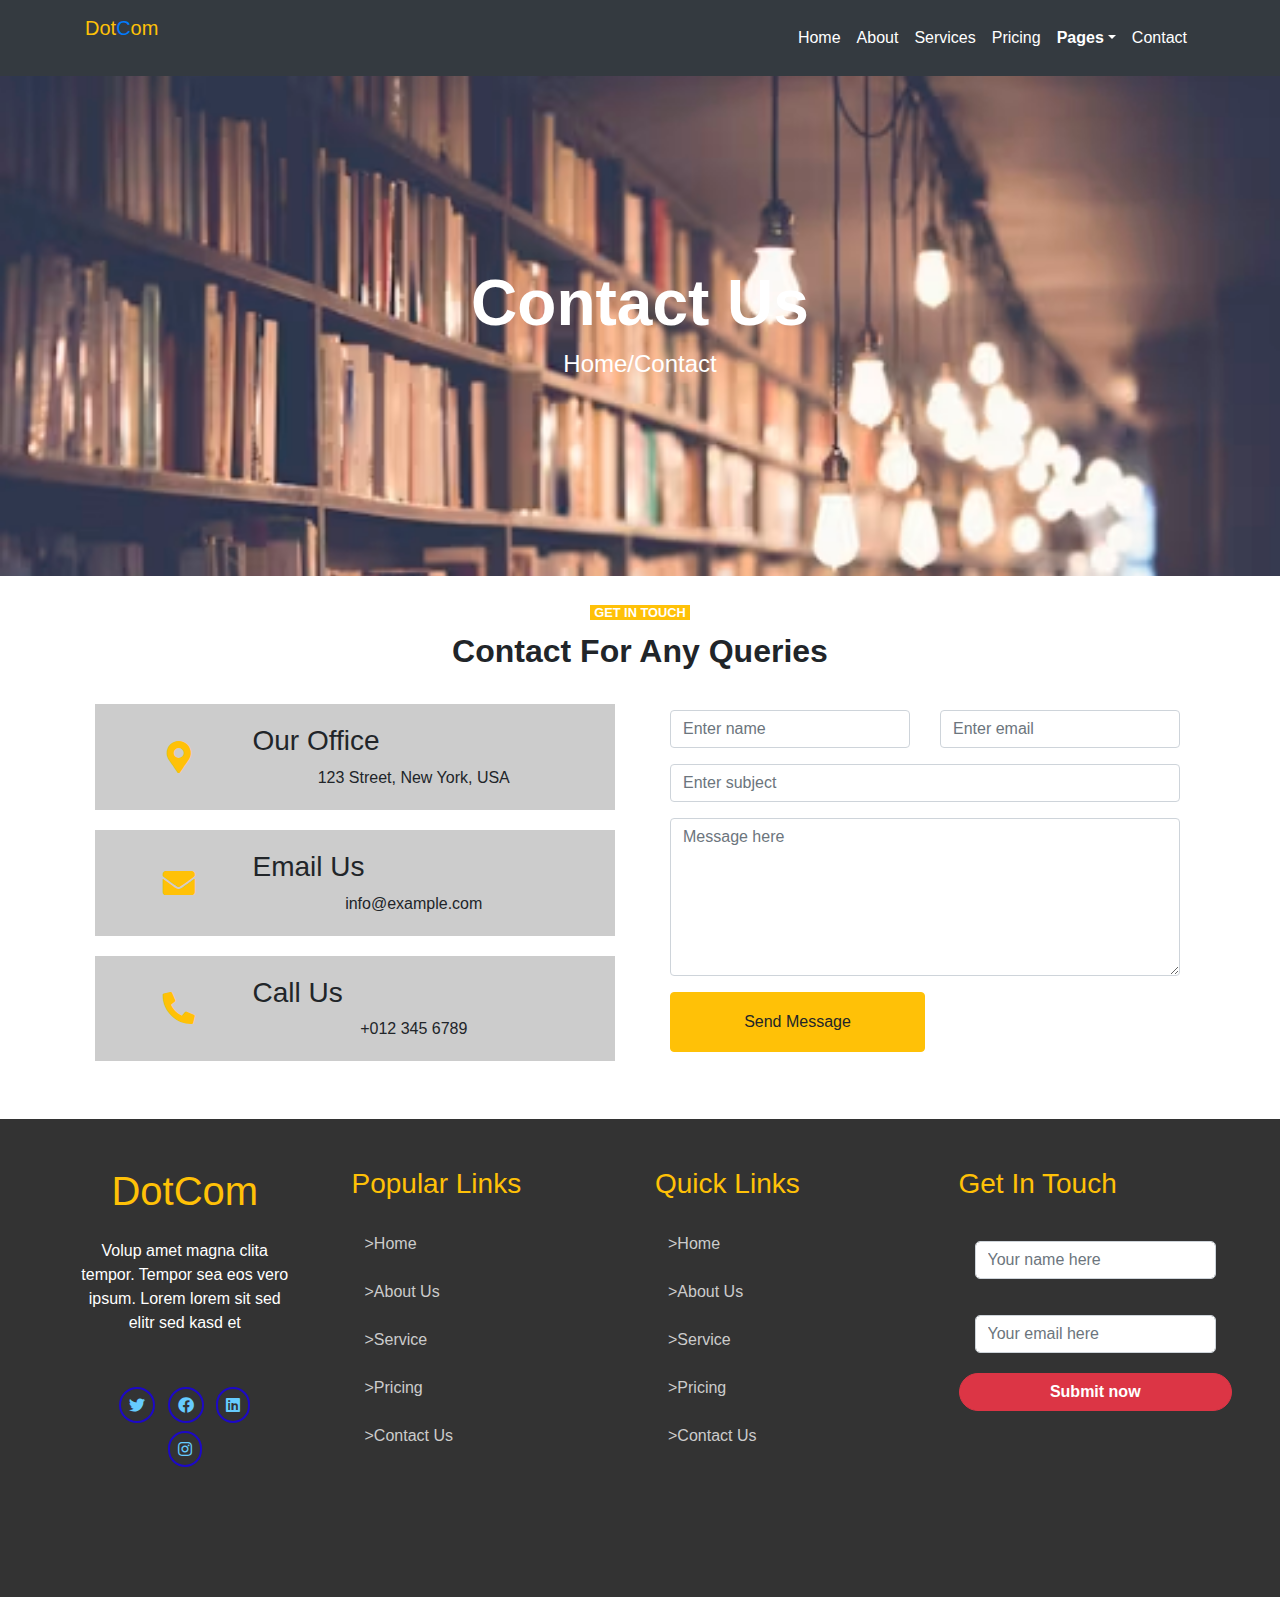
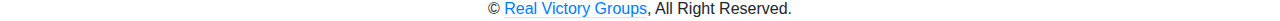
<file: contact.html>
<!DOCTYPE html>
<html lang="en">
<head>
    <meta charset="UTF-8">
    <meta name="viewport" content="width=device-width, initial-scale=1.0">
    <title>COACHING CENTER</title>
    <link rel="stylesheet" href="/style.css">
<script src="/main.js"></script>


<link rel="stylesheet" href="https://cdnjs.cloudflare.com/ajax/libs/OwlCarousel2/2.3.4/assets/owl.carousel.min.css">
<link rel="stylesheet" href="https://cdnjs.cloudflare.com/ajax/libs/OwlCarousel2/2.3.4/assets/owl.theme.default.min.css">
<link rel="stylesheet" href="https://cdnjs.cloudflare.com/ajax/libs/font-awesome/5.15.4/css/all.min.css">



     <link href="https://stackpath.bootstrapcdn.com/bootstrap/4.5.2/css/bootstrap.min.css" rel="stylesheet"> 
   
     <script src="https://code.jquery.com/jquery-3.5.1.slim.min.js"></script>
     <script src="https://cdn.jsdelivr.net/npm/@popperjs/core@2.5.4/dist/umd/popper.min.js"></script>
     <script src="https://stackpath.bootstrapcdn.com/bootstrap/4.5.2/js/bootstrap.min.js"></script>
 
        
     <!-- <script src="https://code.jquery.com/jquery-3.6.0.min.js"></script> -->
     
     
<body>
    
   
    
</head>

<body>

     <!-- Navbar Start -->
     <nav class="navbar navbar-expand-lg navbar-dark">
        <div class="container">
            <a class="navbar-brand" href="#">Dot<span class="text-primary">C</span>om</a>
            <button class="navbar-toggler" type="button" data-toggle="collapse" data-target="#navbarNav"
                aria-controls="navbarNav" aria-expanded="false" aria-label="Toggle navigation">
                <span class="navbar-toggler-icon"></span>
            </button>
            <div class="collapse navbar-collapse" id="navbarNav">
                <ul class="navbar-nav ml-auto">
                    <li class="nav-item active">
                        <a class="nav-link" href="./index.html">Home</a>
                    </li>
                    <li class="nav-item">
                        <a class="nav-link" href="./about.html">About</a>
                    </li>
                    <li class="nav-item">
                        <a class="nav-link" href="./service.html">Services</a>
                    </li>
                    <li class="nav-item">
                        <a class="nav-link" href="./pricing.html">Pricing</a>
                    </li>
                    <li class="nav-item dropdown">
                        <a class="nav-link dropdown-toggle" href="#" id="navbarDropdown" role="button"
                           data-toggle="dropdown" aria-haspopup="true" aria-expanded="false"><b>Pages</b></a>
                        <div class="dropdown-menu" aria-labelledby="navbarDropdown">
                            <a class="dropdown-item" href="./bloggrid.html">Blog Grid</a>
                            <a class="dropdown-item" href="./blogdetails.html">Blog Details</a>
                        </div>
                    </li>
                    <li class="nav-item">
                        <a class="nav-link" href="./contact.html">Contact</a>
                    </li>
                </ul>
            </div>
        </div>
    </nav>
    <!-- Navbar End -->
    <!-- bg img  -->
 <div class="container-fluid" id="A">
    <div class="row">
    <div class="col-md-12">
      <h1 class="text-white"><strong>Contact Us</strong></h1> 
      <h4 class="text-white">Home/Contact</h4> 
    </div>
</div>
</div>   


    <!-- bg img  -->
    <!-- contact form -->
    <div class="container mt-4">
        <div class="row">
            <div class="col-md-12 text-center">
                <small class="bg-warning text-white text-uppercase font-weight-bold px-1">GET IN TOUCH</small>
                <h1 class="responsive-h1 mt-2 mb-3 font-weight-bold">Contact For Any Queries</h1>
            </div>
            </div>
            <div class="row">
                <div class="col-md-6">
                    <div class="row mt-2">
                        <div class="col-lg-12">
                            <div class="box" id="box1">
                                <div class="content">
                                    <div class="row align-items-center">
                                        <div class="col-3 text-center">
                                            <i class="fas fa-map-marker-alt fa-2x"></i>
                                        </div>
                                        <div class="col-9">
                                            <div class="text">
                                                <h3>Our Office</h3>
                                                <p class="truncate-text">123 Street, New York, USA</p>
                                            </div>
                                        </div>
                                    </div>
                                </div>
                            </div>
                        </div>
                        <div class="col-lg-12">
                            <div class="box" id="box2">
                                <div class="content">
                                    <div class="row align-items-center">
                                        <div class="col-3 text-center">
                                            <i class="fas fa-envelope fa-2x"></i>
                                        </div>
                                        <div class="col-9">
                                            <div class="text">
                                                <h3>Email Us</h3>
                                                <p class="truncate-text">info@example.com</p>
                                            </div>
                                        </div>
                                    </div>
                                </div>
                            </div>
                        </div>
                        <div class="col-lg-12">
                            <div class="box" id="box3">
                                <div class="content">
                                    <div class="row align-items-center">
                                        <div class="col-3 text-center">
                                            <i class="fas fa-phone-alt fa-2x"></i>
                                        </div>
                                        <div class="col-9">
                                            <div class="text">
                                                <h3>Call Us</h3>
                                                <p class="truncate-text">+012 345 6789</p>
                                            </div>
                                        </div>
                                    </div>
                                </div>
                            </div>
                        </div>
                    </div>
                </div>
            
    

                <div class="col-md-6 mt-4">
                    <div class="container-fluid">
                        <form>
                            <div class="row">
                                <div class="col-md-6">
                                    <div class="form-group">
                                        <input type="text" class="form-control equal-width-height" id="input1" placeholder="Enter name">
                                    </div>
                                </div>
                                <div class="col-md-6">
                                    <div class="form-group">
                                        <input type="email" class="form-control equal-width-height" id="input2" placeholder="Enter email">
                                    </div>
                                </div>
                            </div>
                            <div class="form-group">
                                <input type="email" class="form-control equal-width-height" id="input3" placeholder="Enter subject">
                            </div>
                            <div class="form-group">
                                <textarea class="form-control equal-width-height" id="comment" rows="6" placeholder="Message here"></textarea>
                            </div>
                            <button type="submit" class="btn btn-warning w-50" style="height: 60px;">Send Message</button>

                        </form>
                    </div>
                </div>
                
    </div>
</div>           
                
            
    
    
    
    <!-- contact form -->
<!-- footer -->
<footer>
    <div class="container-fluid footer mt-5 p-5">
        <div class="row">
            <div class="col-md-6 col-lg-3">
                <div class="single-box text-center">
                    <h2 class="mb-4 text-fixed">DotCom</h2>
                    <p class="text-white">
                        Volup amet magna clita tempor. Tempor sea eos vero ipsum. Lorem lorem sit sed elitr sed kasd et
                    </p>
                    <div class="card-area justify-content-center m-5">
                        <i class="fab fa-twitter fa-1xl m-1 p-2" style="border: 2px solid rgb(28, 8, 200); border-radius: 25px;"></i>
                        <i class="fab fa-facebook fa-1xl m-1 p-2" style="border: 2px solid rgb(28, 8, 200); border-radius: 25px;"></i>
                        <i class="fab fa-linkedin fa-1xl m-1 p-2" style="border: 2px solid rgb(28, 8, 200); border-radius: 25px;"></i>
                        <i class="fab fa-instagram fa-1xl m-1 p-2" style="border: 2px solid rgb(28, 8, 200); border-radius: 25px;"></i>
                    </div>
                </div>
            </div>
            <div class="col-md-6 col-lg-3">
                <h3 class="mb-4 text-warning">Popular Links</h3>
                <ul class="list-unstyled">
                    <li><a class="btn btn-link text-white-60 text-start" href="#"> >Home</a></li>
                    <li><a class="btn btn-link text-white-60 text-start" href="#"> >About Us</a></li>
                    <li><a class="btn btn-link text-white-60 text-start" href="#"> >Service</a></li>
                    <li><a class="btn btn-link text-white-60 text-start" href="#"> >Pricing</a></li>
                    <li><a class="btn btn-link text-white-60 text-start" href="#"> >Contact Us</a></li>
                </ul>
            </div>
            <div class="col-md-6 col-lg-3">
                <h3 class="mb-4 text-warning">Quick Links</h3>
                <ul class="list-unstyled">
                    <li><a class="btn btn-link text-white-60 text-start" href="#"> >Home</a></li>
                    <li><a class="btn btn-link text-white-60 text-start" href="#"> >About Us</a></li>
                    <li><a class="btn btn-link text-white-60 text-start" href="#"> >Service</a></li>
                    <li><a class="btn btn-link text-white-60 text-start" href="#"> >Pricing</a></li>
                    <li><a class="btn btn-link text-white-60 text-start" href="#"> >Contact Us</a></li>
                </ul>
            </div>
            <div class="col-md-6 col-lg-3">
                <h3 class="mb-4 text-warning">Get In Touch</h3>
                <div class="input-group mt-1 p-3">
                    <input type="text" class="form-control" placeholder="Your name here" style="border-radius: 5px;">
                </div>
                <div class="input-group mt-1 p-3">
                    <input type="text" class="form-control" placeholder="Your email here" style="border-radius: 5px;">
                </div>
                <button type="button" class="btn btn-danger rounded-pill  mt-1" style="width: 100%;"><b>Submit now</b></button>
            </div>
        </div>
    </div>
    <div class="container-fluid">
        <div class="copyright">
            <div class="row">
                <div class="col-md-12 text-center text-md-start mb-3 mb-md-0 frb">
                    &copy; <a class="border-bottom" href="">Real Victory Groups</a>, All Right Reserved.
                </div>
            </div>
        </div>
    </div>
</footer>
<!-- footer -->
</body>
</html>
</file>
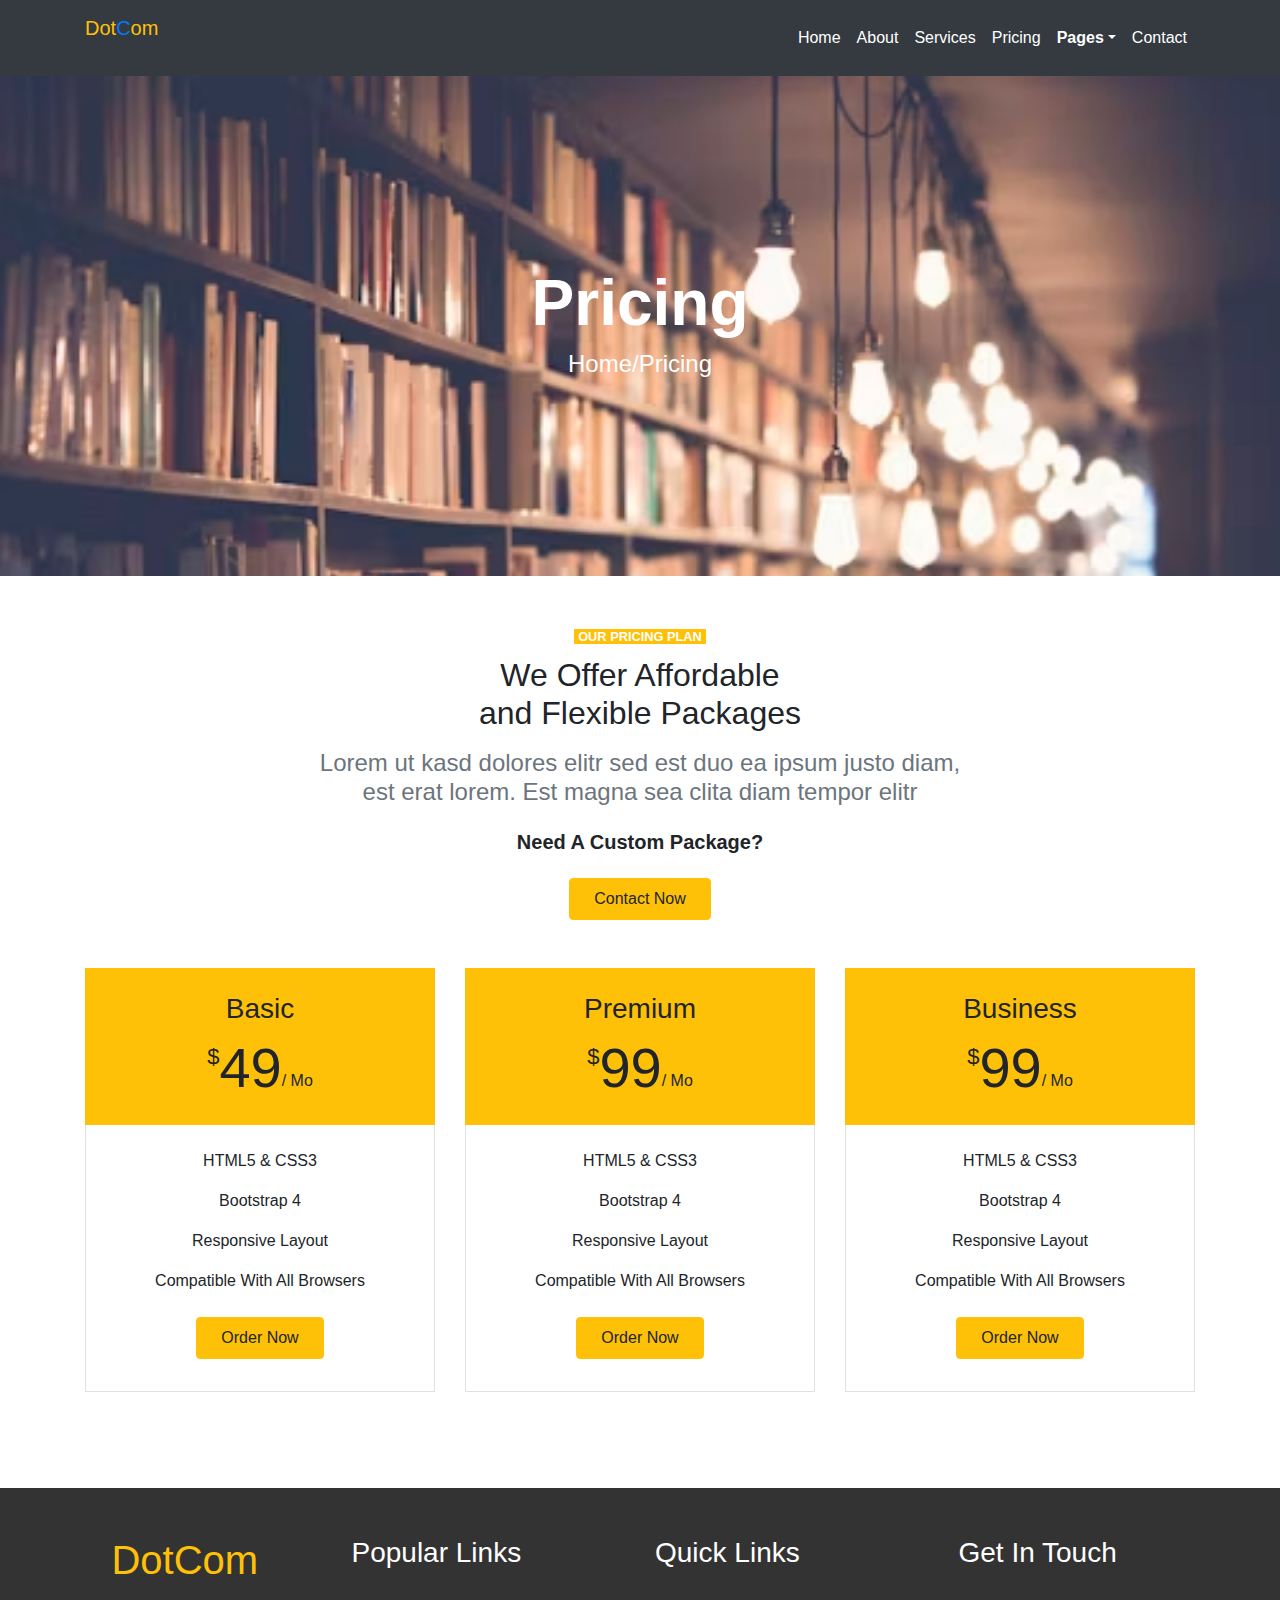
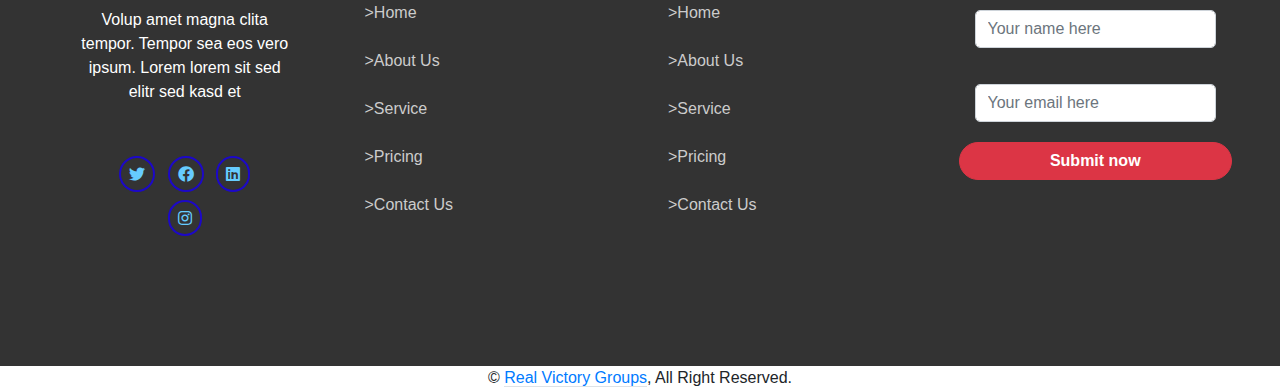
<file: pricing.html>
<!DOCTYPE html>
<html lang="en">
<head>
    <meta charset="UTF-8">
    <meta name="viewport" content="width=device-width, initial-scale=1.0">
    <title>COACHING CENTER</title>
    <link rel="stylesheet" href="/style.css">
<script src="/main.js"></script>


<link rel="stylesheet" href="https://cdnjs.cloudflare.com/ajax/libs/OwlCarousel2/2.3.4/assets/owl.carousel.min.css">
<link rel="stylesheet" href="https://cdnjs.cloudflare.com/ajax/libs/OwlCarousel2/2.3.4/assets/owl.theme.default.min.css">
<link rel="stylesheet" href="https://cdnjs.cloudflare.com/ajax/libs/font-awesome/5.15.4/css/all.min.css">



     <link href="https://stackpath.bootstrapcdn.com/bootstrap/4.5.2/css/bootstrap.min.css" rel="stylesheet"> 
   
     <script src="https://code.jquery.com/jquery-3.5.1.slim.min.js"></script>
     <script src="https://cdn.jsdelivr.net/npm/@popperjs/core@2.5.4/dist/umd/popper.min.js"></script>
     <script src="https://stackpath.bootstrapcdn.com/bootstrap/4.5.2/js/bootstrap.min.js"></script>
 
        
     <!-- <script src="https://code.jquery.com/jquery-3.6.0.min.js"></script> -->
     
     
<body>
    
   
    
</head>

<body>

     <!-- Navbar Start -->
     <nav class="navbar navbar-expand-lg navbar-dark">
        <div class="container">
            <a class="navbar-brand" href="#">Dot<span class="text-primary">C</span>om</a>
            <button class="navbar-toggler" type="button" data-toggle="collapse" data-target="#navbarNav"
                aria-controls="navbarNav" aria-expanded="false" aria-label="Toggle navigation">
                <span class="navbar-toggler-icon"></span>
            </button>
            <div class="collapse navbar-collapse" id="navbarNav">
                <ul class="navbar-nav ml-auto">
                    <li class="nav-item active">
                        <a class="nav-link" href="./index.html">Home</a>
                    </li>
                    <li class="nav-item">
                        <a class="nav-link" href="./about.html">About</a>
                    </li>
                    <li class="nav-item">
                        <a class="nav-link" href="./service.html">Services</a>
                    </li>
                    <li class="nav-item">
                        <a class="nav-link" href="./pricing.html">Pricing</a>
                    </li>
                    <li class="nav-item dropdown">
                        <a class="nav-link dropdown-toggle" href="#" id="navbarDropdown" role="button"
                           data-toggle="dropdown" aria-haspopup="true" aria-expanded="false"><b>Pages</b></a>
                        <div class="dropdown-menu" aria-labelledby="navbarDropdown">
                            <a class="dropdown-item" href="./bloggrid.html">Blog Grid</a>
                            <a class="dropdown-item" href="./blogdetails.html">Blog Details</a>
                        </div>
                    </li>
                    <li class="nav-item">
                        <a class="nav-link" href="./contact.html">Contact</a>
                    </li>
                </ul>
            </div>
        </div>
    </nav>
    <!-- Navbar End -->
    <!-- bg img  -->
 <div class="container-fluid" id="A">
    <div class="row">
    <div class="col-md-12">
      <h1 class="text-white"><strong>Pricing</strong></h1> 
      <h4 class="text-white">Home/Pricing</h4> 
    </div>
</div>
</div>   


    <!-- bg img  -->
    <!-- price -->
<div class="container-fluid pt-5">
    <div class="row justify-content-center">
        <div class="col-lg-12 mb-5 text-center">
            <small class="d-inline bg-warning text-white text-uppercase font-weight-bold px-1">Our Pricing Plan</small>
            <div class="inline-text-wrapper">
                <h1 class="responsive-h1 mt-2 mb-3">We Offer Affordable <br>and Flexible Packages</h1>
                <h4 class="font-weight-normal text-muted mb-4 responsive-h4">Lorem ut kasd dolores elitr sed est duo ea ipsum justo diam,<br> est erat lorem. Est magna sea clita diam tempor elitr</h4>
            </div>
            <h5 class="font-weight-bold mb-4">Need A Custom Package?</h5>
            <a href="" class="btn btn-warning py-md-2 px-md-4 font-weight-semi-bold">Contact Now</a>
        </div>
    </div>
    
    
<div class="container">
    <div class="row">
                    <div class="col-md-4 mb-5">
                        <div class="d-flex flex-column align-items-center justify-content-center bg-warning p-4">
                            <h3>Basic</h3>
                            <h1 class="display-4 mb-0">
                                <small class="align-top"
                                    style="font-size: 22px; line-height: 45px;">$</small>49<small
                                    class="align-bottom" style="font-size: 16px; line-height: 40px;">/
                                    Mo</small>
                            </h1>
                        </div>
                        <div class="border border-top-0 d-flex flex-column align-items-center py-4">
                            <p>HTML5 & CSS3</p>
                            <p>Bootstrap 4</p>
                            <p>Responsive Layout</p>
                            <p>Compatible With All Browsers</p>
                            <a href="" class="btn btn-warning py-md-2 px-md-4 font-weight-semi-bold my-2">Order Now</a>
                        </div>
                    </div>
                    <div class="col-md-4 mb-5">
                        <div class="d-flex flex-column align-items-center justify-content-center bg-warning p-4">
                            <h3>Premium</h3>
                            <h1 class="display-4 mb-0">
                                <small class="align-top"
                                    style="font-size: 22px; line-height: 45px;">$</small>99<small
                                    class="align-bottom" style="font-size: 16px; line-height: 40px;">/
                                    Mo</small>
                            </h1>
                        </div>
                        <div class="border border-top-0 d-flex flex-column align-items-center py-4">
                            <p>HTML5 & CSS3</p>
                            <p>Bootstrap 4</p>
                            <p>Responsive Layout</p>
                            <p>Compatible With All Browsers</p>
                            <a href="" class="btn btn-warning py-md-2 px-md-4 font-weight-semi-bold my-2">Order Now</a>
                        </div>
                    </div>
                    <div class="col-md-4 mb-5">
                        <div class="d-flex flex-column align-items-center justify-content-center bg-warning p-4">
                            <h3>Business</h3>
                            <h1 class="display-4 mb-0">
                                <small class="align-top"
                                    style="font-size: 22px; line-height: 45px;">$</small>99<small
                                    class="align-bottom" style="font-size: 16px; line-height: 40px;">/
                                    Mo</small>
                            </h1>
                        </div>
                        <div class="border border-top-0 d-flex flex-column align-items-center py-4">
                            <p>HTML5 & CSS3</p>
                            <p>Bootstrap 4</p>
                            <p>Responsive Layout</p>
                            <p>Compatible With All Browsers</p>
                            <a href="" class="btn btn-warning py-md-2 px-md-4 font-weight-semi-bold my-2">Order Now</a>
                        </div>
                    </div>
                </div>
            </div>
           
        </div>
    


<!-- price -->
<!-- footer -->
<footer>
    <div class="container-fluid footer mt-5 p-5">
        <div class="row">
            <div class="col-md-6 col-lg-3">
                <div class="single-box text-center">
                    <h2 class="mb-4 text-fixed">DotCom</h2>
                    <p class="text-white">
                        Volup amet magna clita tempor. Tempor sea eos vero ipsum. Lorem lorem sit sed elitr sed kasd et
                    </p>
                    <div class="card-area justify-content-center m-5">
                        <i class="fab fa-twitter fa-1xl m-1 p-2" style="border: 2px solid rgb(28, 8, 200); border-radius: 25px;"></i>
                        <i class="fab fa-facebook fa-1xl m-1 p-2" style="border: 2px solid rgb(28, 8, 200); border-radius: 25px;"></i>
                        <i class="fab fa-linkedin fa-1xl m-1 p-2" style="border: 2px solid rgb(28, 8, 200); border-radius: 25px;"></i>
                        <i class="fab fa-instagram fa-1xl m-1 p-2" style="border: 2px solid rgb(28, 8, 200); border-radius: 25px;"></i>
                    </div>
                </div>
            </div>
            <div class="col-md-6 col-lg-3">
                <h3 class="mb-4">Popular Links</h3>
                <ul class="list-unstyled">
                    <li><a class="btn btn-link text-white-60 text-start" href="#"> >Home</a></li>
                    <li><a class="btn btn-link text-white-60 text-start" href="#"> >About Us</a></li>
                    <li><a class="btn btn-link text-white-60 text-start" href="#"> >Service</a></li>
                    <li><a class="btn btn-link text-white-60 text-start" href="#"> >Pricing</a></li>
                    <li><a class="btn btn-link text-white-60 text-start" href="#"> >Contact Us</a></li>
                </ul>
            </div>
            <div class="col-md-6 col-lg-3">
                <h3 class="mb-4">Quick Links</h3>
                <ul class="list-unstyled">
                    <li><a class="btn btn-link text-white-60 text-start" href="#"> >Home</a></li>
                    <li><a class="btn btn-link text-white-60 text-start" href="#"> >About Us</a></li>
                    <li><a class="btn btn-link text-white-60 text-start" href="#"> >Service</a></li>
                    <li><a class="btn btn-link text-white-60 text-start" href="#"> >Pricing</a></li>
                    <li><a class="btn btn-link text-white-60 text-start" href="#"> >Contact Us</a></li>
                </ul>
            </div>
            <div class="col-md-6 col-lg-3">
                <h3 class="mb-4">Get In Touch</h3>
                <div class="input-group mt-1 p-3">
                    <input type="text" class="form-control" placeholder="Your name here" style="border-radius: 5px;">
                </div>
                <div class="input-group mt-1 p-3">
                    <input type="text" class="form-control" placeholder="Your email here" style="border-radius: 5px;">
                </div>
                <button type="button" class="btn btn-danger rounded-pill  mt-1" style="width: 100%;"><b>Submit now</b></button>
            </div>
        </div>
    </div>
    <div class="container-fluid">
        <div class="copyright">
            <div class="row">
                <div class="col-md-12 text-center text-md-start mb-3 mb-md-0 frb">
                    &copy; <a class="border-bottom" href="">Real Victory Groups</a>, All Right Reserved.
                </div>
            </div>
        </div>
    </div>
</footer>
<!-- footer -->
</file>
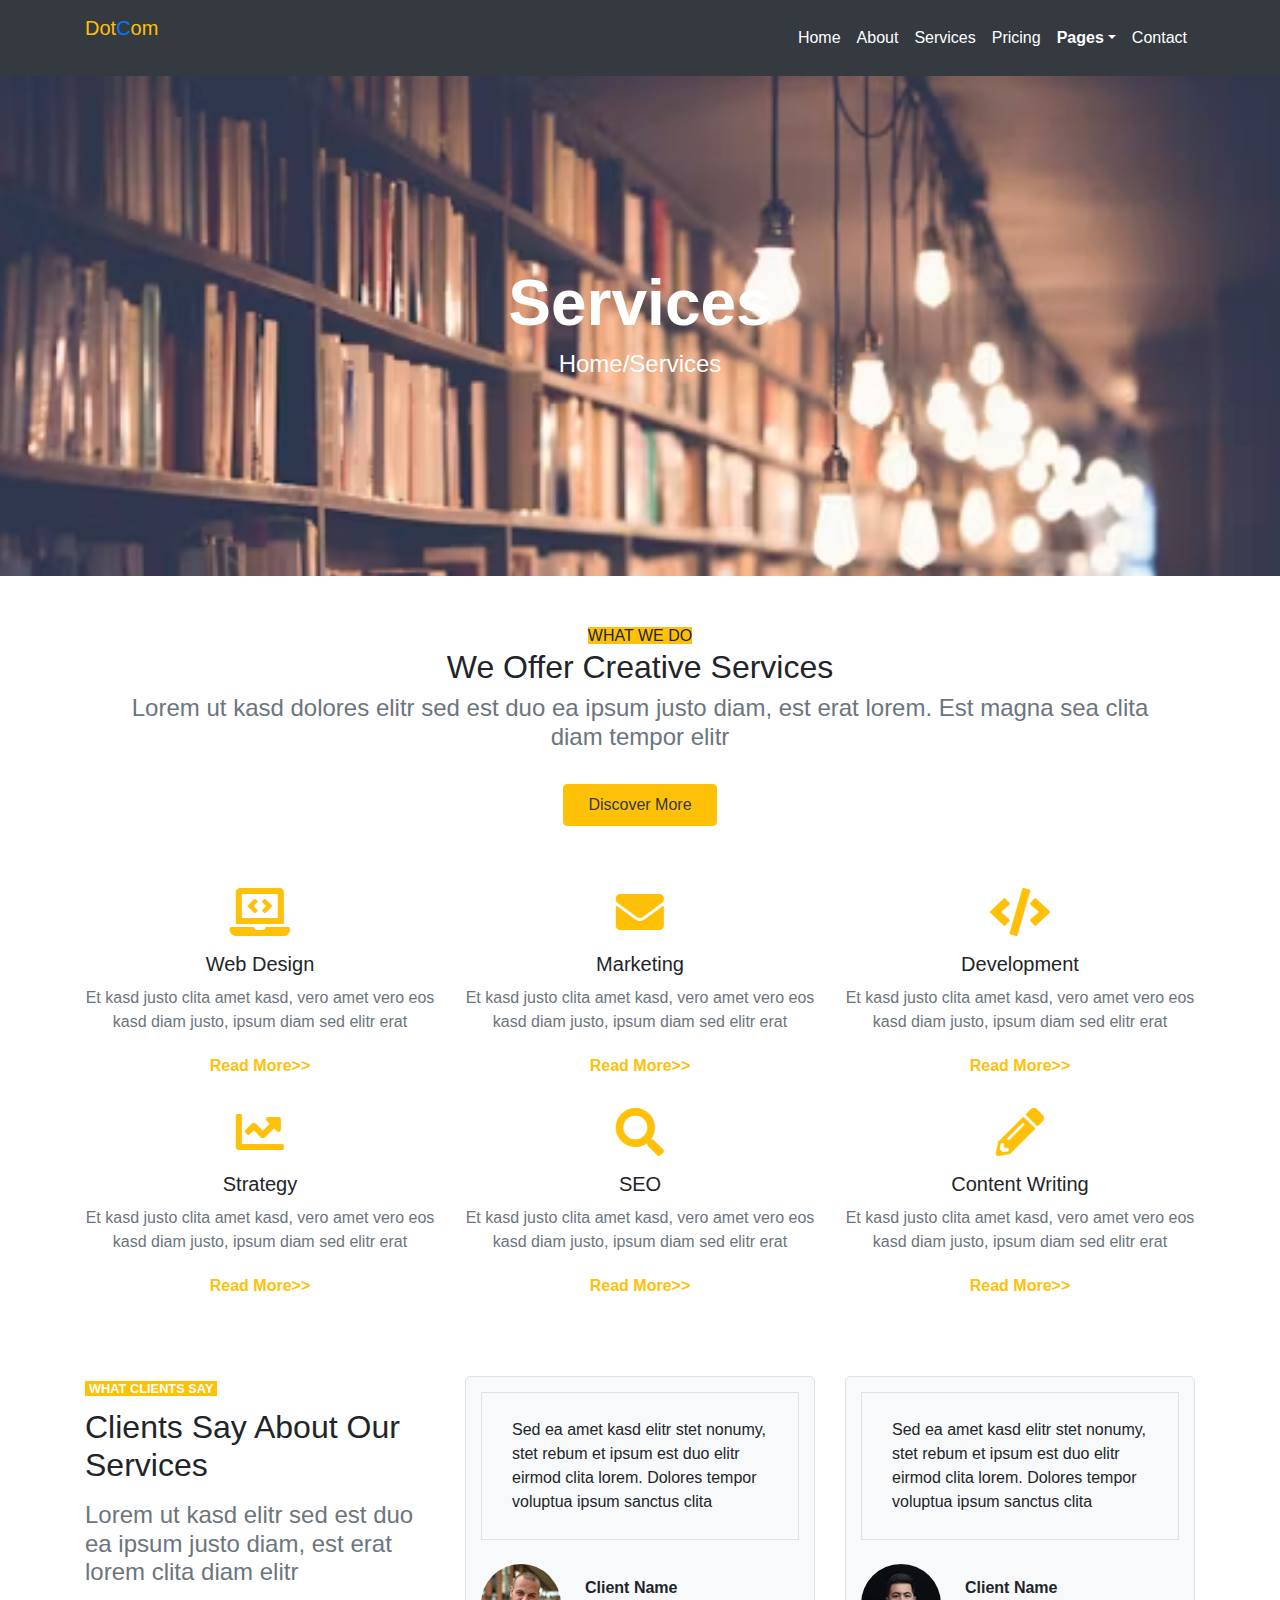
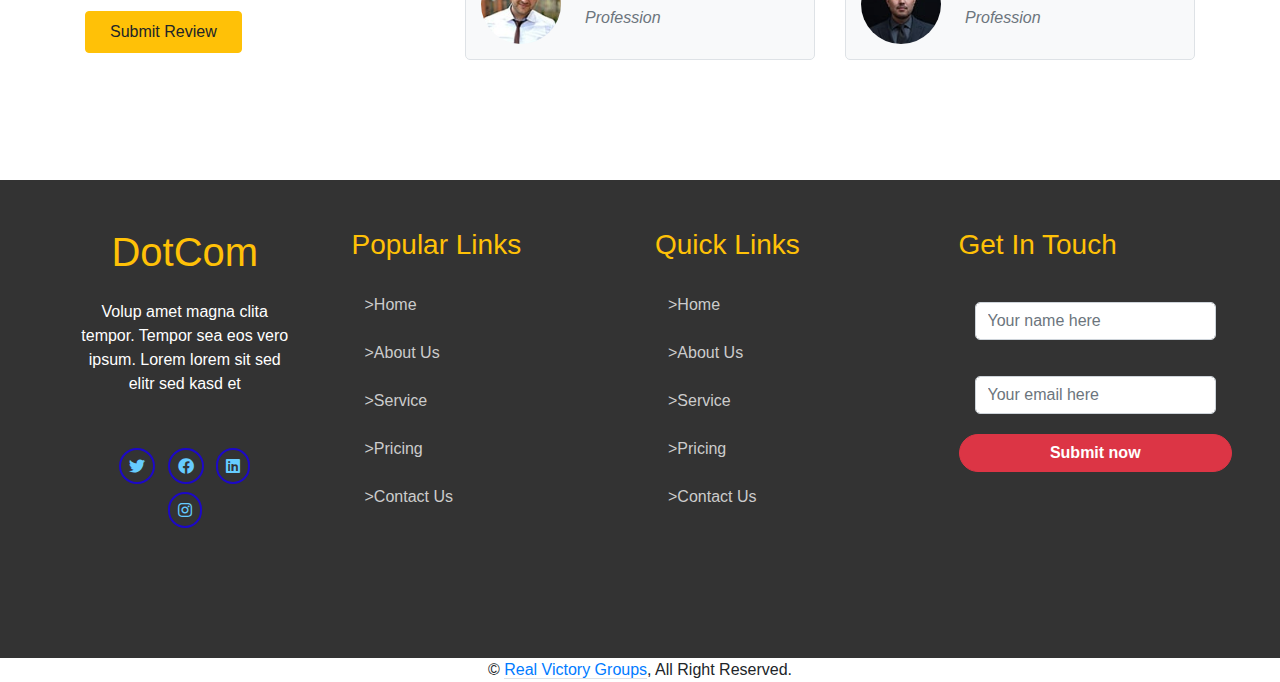
<file: service.html>
<!DOCTYPE html>
<html lang="en">
<head>
    <meta charset="UTF-8">
    <meta name="viewport" content="width=device-width, initial-scale=1.0">
    <title>COACHING CENTER</title>
    <link rel="stylesheet" href="/style.css">
<script src="/main.js"></script>


<link rel="stylesheet" href="https://cdnjs.cloudflare.com/ajax/libs/OwlCarousel2/2.3.4/assets/owl.carousel.min.css">
<link rel="stylesheet" href="https://cdnjs.cloudflare.com/ajax/libs/OwlCarousel2/2.3.4/assets/owl.theme.default.min.css">
<link rel="stylesheet" href="https://cdnjs.cloudflare.com/ajax/libs/font-awesome/5.15.4/css/all.min.css">



     <link href="https://stackpath.bootstrapcdn.com/bootstrap/4.5.2/css/bootstrap.min.css" rel="stylesheet"> 
   
     <script src="https://code.jquery.com/jquery-3.5.1.slim.min.js"></script>
     <script src="https://cdn.jsdelivr.net/npm/@popperjs/core@2.5.4/dist/umd/popper.min.js"></script>
     <script src="https://stackpath.bootstrapcdn.com/bootstrap/4.5.2/js/bootstrap.min.js"></script>
 
        
     <!-- <script src="https://code.jquery.com/jquery-3.6.0.min.js"></script> -->
     
     
<body>
    
   
    
</head>

<body>

     <!-- Navbar Start -->
     <nav class="navbar navbar-expand-lg navbar-dark">
        <div class="container">
            <a class="navbar-brand" href="#">Dot<span class="text-primary">C</span>om</a>
            <button class="navbar-toggler" type="button" data-toggle="collapse" data-target="#navbarNav"
                aria-controls="navbarNav" aria-expanded="false" aria-label="Toggle navigation">
                <span class="navbar-toggler-icon"></span>
            </button>
            <div class="collapse navbar-collapse" id="navbarNav">
                <ul class="navbar-nav ml-auto">
                    <li class="nav-item active">
                        <a class="nav-link" href="./index.html">Home</a>
                    </li>
                    <li class="nav-item">
                        <a class="nav-link" href="./about.html">About</a>
                    </li>
                    <li class="nav-item">
                        <a class="nav-link" href="./service.html">Services</a>
                    </li>
                    <li class="nav-item">
                        <a class="nav-link" href="./pricing.html">Pricing</a>
                    </li>
                    <li class="nav-item dropdown">
                        <a class="nav-link dropdown-toggle" href="#" id="navbarDropdown" role="button"
                           data-toggle="dropdown" aria-haspopup="true" aria-expanded="false"><b>Pages</b></a>
                        <div class="dropdown-menu" aria-labelledby="navbarDropdown">
                            <a class="dropdown-item" href="./bloggrid.html">Blog Grid</a>
                            <a class="dropdown-item" href="./blogdetails.html">Blog Details</a>
                        </div>
                    </li>
                    <li class="nav-item">
                        <a class="nav-link" href="./contact.html">Contact</a>
                    </li>
                </ul>
            </div>
        </div>
    </nav>
<!-- Navbar End -->
    <!-- bg img  -->
 <div class="container-fluid" id="A">
    <div class="row">
    <div class="col-md-12">
      <h1 class="text-white"><strong>Services</strong></h1> 
      <h4 class="text-white">Home/Services</h4> 
    </div>
</div>
</div>   
<!-- bg img  -->
<div class="container mt-5">
    <div class="row m-2 text-center">
        <div class="col-md-12">
            <div class="services">
                <span>WHAT WE DO</span>
                <h1 class="responsive-h1">We Offer Creative Services</h1>
                <h4 class="text-muted responsive-h4">Lorem ut kasd dolores elitr sed est duo ea ipsum justo diam, 
                    est erat lorem. Est magna sea clita diam tempor elitr</h4>
                <a href="#" class="btn btn-warning text-dark py-md-2 px-md-4 font-weight-semi-bold mt-4 mb-4">Discover More</a>
            </div>
        </div>
    </div>
    <div class="row">
        <div class="col-md-4">
            <div class="services">
                <i class="fas fa-laptop-code fa-3x"></i>
                <div class="service-details">
                    <h5>Web Design</h5>
                    <p class="text-muted">Et kasd justo clita amet kasd, vero amet vero eos kasd diam justo, ipsum diam sed elitr erat</p>
                    <a href="#"><b>Read More>></b></a> 
                </div>
            </div>
        </div>
        <div class="col-md-4">
            <div class="services">
                <i class="fas fa-envelope fa-3x"></i>
                <div class="service-details">
                    <h5>Marketing</h5>
                    <p class="text-muted">Et kasd justo clita amet kasd, vero amet vero eos kasd diam justo, ipsum diam sed elitr erat</p>
                    <a href="#"><b>Read More>></b></a> 
                </div>
            </div>
        </div>
        <div class="col-md-4">
            <div class="services">
                <i class="fas fa-code fa-3x"></i>
                <div class="service-details">
                    <h5>Development</h5>
                    <p class="text-muted">Et kasd justo clita amet kasd, vero amet vero eos kasd diam justo, ipsum diam sed elitr erat</p>
                    <a href="#"><b>Read More>></b></a> 
                </div>
            </div>
        </div>
    </div>
    <div class="row">
        <div class="col-md-4">
            <div class="services">
                <i class="fas fa-chart-line fa-3x"></i>
                <div class="service-details">
                    <h5>Strategy</h5>
                    <p class="text-muted">Et kasd justo clita amet kasd, vero amet vero eos kasd diam justo, ipsum diam sed elitr erat</p>
                    <a href="#"><b>Read More>></b></a> 
                </div>
            </div>
        </div>
        <div class="col-md-4">
            <div class="services">
                <i class="fas fa-search fa-3x"></i>
                <div class="service-details">
                    <h5>SEO</h5>
                    <p class="text-muted">Et kasd justo clita amet kasd, vero amet vero eos kasd diam justo, ipsum diam sed elitr erat</p>
                    <a href="#"><b>Read More>></b></a> 
                </div>
            </div>
        </div>
        <div class="col-md-4">
            <div class="services">
                <i class="fas fa-pencil-alt fa-3x"></i>
                <div class="service-details">
                    <h5>Content Writing</h5>
                    <p class="text-muted">Et kasd justo clita amet kasd, vero amet vero eos kasd diam justo, ipsum diam sed elitr erat</p>
                    <a href="#"><b>Read More>></b></a> 
                </div>
            </div>
        </div>
    </div>
</div>

<!-- Testimonial Start -->
<div class="container-fluid pt-5">
    <div class="container">
        <div class="row">
            <div class="col-lg-4 mb-5">
                <small class="bg-warning text-white text-uppercase font-weight-bold px-1">What clients say</small>
                <h1 class="responsive-h1 mt-2 mb-3">Clients Say About Our Services</h1>
                <h4 class="font-weight-normal text-muted mb-4 responsive-h4">Lorem ut kasd elitr sed est duo ea ipsum justo diam, est erat lorem clita diam elitr</h4>
                <a href="" class="btn btn-warning py-md-2 px-md-4 font-weight-semi-bold">Submit Review</a>
            </div>
            <div class="col-lg-8 mb-5">
                <div class="owl-carousel testimonial-carousel">
                    <div class="testimonial-item">
                        <div class="testimonial-text position-relative border mb-4" style="padding: 25px 30px;">
                            Sed ea amet kasd elitr stet nonumy, stet rebum et ipsum est duo elitr eirmod clita lorem. Dolores tempor voluptua ipsum sanctus clita
                        </div>
                        <div class="d-flex align-items-center">
                            <img class="img-fluid rounded-circle" src="/img/testimonial-1.jpg" style="width: 80px; height: 80px;" alt="Image">
                            <div class="pl-4">
                                <h6 class="font-weight-bold">Client Name</h6>
                                <i class="text-muted">Profession</i>
                            </div>
                        </div>
                    </div>
                    <div class="testimonial-item">
                        <div class="testimonial-text position-relative border mb-4" style="padding: 25px 30px;">
                            Sed ea amet kasd elitr stet nonumy, stet rebum et ipsum est duo elitr eirmod clita lorem. Dolores tempor voluptua ipsum sanctus clita
                        </div>
                        <div class="d-flex align-items-center">
                            <img class="img-fluid rounded-circle" src="/img/testimonial-2.jpg" style="width: 80px; height: 80px;" alt="Image">
                            <div class="pl-4">
                                <h6 class="font-weight-bold">Client Name</h6>
                                <i class="text-muted">Profession</i>
                            </div>
                        </div>
                    </div>
                    <div class="testimonial-item">
                        <div class="testimonial-text position-relative border mb-4" style="padding: 25px 30px;">
                            Sed ea amet kasd elitr stet nonumy, stet rebum et ipsum est duo elitr eirmod clita lorem. Dolores tempor voluptua ipsum sanctus clita
                        </div>
                        <div class="d-flex align-items-center">
                            <img class="img-fluid rounded-circle" src="/img/testimonial-3.jpg" style="width: 80px; height: 80px;" alt="Image">
                            <div class="pl-4">
                                <h6 class="font-weight-bold">Client Name</h6>
                                <i class="text-muted">Profession</i>
                            </div>
                        </div>
                    </div>
                    <div class="testimonial-item">
                        <div class="testimonial-text position-relative border mb-4" style="padding: 25px 30px;">
                            Sed ea amet kasd elitr stet nonumy, stet rebum et ipsum est duo elitr eirmod clita lorem. Dolores tempor voluptua ipsum sanctus clita
                        </div>
                        <div class="d-flex align-items-center">
                            <img class="img-fluid rounded-circle" src="/img/testimonial-4.jpg" style="width: 80px; height: 80px;" alt="Image">
                            <div class="pl-4">
                                <h6 class="font-weight-bold">Client Name</h6>
                                <i class="text-muted">Profession</i>
                            </div>
                        </div>
                    </div>
                    <div class="testimonial-item">
                        <div class="testimonial-text position-relative border mb-4" style="padding: 25px 30px;">
                            Sed ea amet kasd elitr stet nonumy, stet rebum et ipsum est duo elitr eirmod clita lorem. Dolores tempor voluptua ipsum sanctus clita
                        </div>
                        <div class="d-flex align-items-center">
                            <img class="img-fluid rounded-circle" src="/img/testimonial-5.jpg" style="width: 80px; height: 80px;" alt="Image">
                            <div class="pl-4">
                                <h6 class="font-weight-bold">Client Name</h6>
                                <i class="text-muted">Profession</i>
                            </div>
                        </div>
                    </div>
                </div>
            </div>
        </div>
    </div>
</div>
<!-- Testimonial end -->
    <!-- footer -->
    <footer>
        <div class="container-fluid footer mt-5 p-5">
            <div class="row">
                <div class="col-md-6 col-lg-3">
                    <div class="single-box text-center">
                        <h2 class="mb-4 text-fixed">DotCom</h2>
                        <p class="text-white">
                            Volup amet magna clita tempor. Tempor sea eos vero ipsum. Lorem lorem sit sed elitr sed kasd et
                        </p>
                        <div class="card-area justify-content-center m-5">
                            <i class="fab fa-twitter fa-1xl m-1 p-2" style="border: 2px solid rgb(28, 8, 200); border-radius: 25px;"></i>
                            <i class="fab fa-facebook fa-1xl m-1 p-2" style="border: 2px solid rgb(28, 8, 200); border-radius: 25px;"></i>
                            <i class="fab fa-linkedin fa-1xl m-1 p-2" style="border: 2px solid rgb(28, 8, 200); border-radius: 25px;"></i>
                            <i class="fab fa-instagram fa-1xl m-1 p-2" style="border: 2px solid rgb(28, 8, 200); border-radius: 25px;"></i>
                        </div>
                    </div>
                </div>
                <div class="col-md-6 col-lg-3">
                    <h3 class="mb-4  text-warning">Popular Links</h3>
                    <ul class="list-unstyled">
                        <li><a class="btn btn-link text-white-60 text-start" href="#"> >Home</a></li>
                        <li><a class="btn btn-link text-white-60 text-start" href="#"> >About Us</a></li>
                        <li><a class="btn btn-link text-white-60 text-start" href="#"> >Service</a></li>
                        <li><a class="btn btn-link text-white-60 text-start" href="#"> >Pricing</a></li>
                        <li><a class="btn btn-link text-white-60 text-start" href="#"> >Contact Us</a></li>
                    </ul>
                </div>
                <div class="col-md-6 col-lg-3">
                    <h3 class="mb-4 text-warning">Quick Links</h3>
                    <ul class="list-unstyled">
                        <li><a class="btn btn-link text-white-60 text-start" href="#"> >Home</a></li>
                        <li><a class="btn btn-link text-white-60 text-start" href="#"> >About Us</a></li>
                        <li><a class="btn btn-link text-white-60 text-start" href="#"> >Service</a></li>
                        <li><a class="btn btn-link text-white-60 text-start" href="#"> >Pricing</a></li>
                        <li><a class="btn btn-link text-white-60 text-start" href="#"> >Contact Us</a></li>
                    </ul>
                </div>
                <div class="col-md-6 col-lg-3">
                    <h3 class="mb-4  text-warning">Get In Touch</h3>
                    <div class="input-group mt-1 p-3">
                        <input type="text" class="form-control" placeholder="Your name here" style="border-radius: 5px;">
                    </div>
                    <div class="input-group mt-1 p-3">
                        <input type="text" class="form-control" placeholder="Your email here" style="border-radius: 5px;">
                    </div>
                    <button type="button" class="btn btn-danger rounded-pill  mt-1" style="width: 100%;"><b>Submit now</b></button>
                </div>
            </div>
        </div>
        <div class="container-fluid">
            <div class="copyright">
                <div class="row">
                    <div class="col-md-12 text-center text-md-start mb-3 mb-md-0 frb">
                        &copy; <a class="border-bottom" href="">Real Victory Groups</a>, All Right Reserved.
                    </div>
                </div>
            </div>
        </div>
    </footer>
    <!-- footer -->
    <!-- Include jQuery (required for Owl Carousel) -->
 <script src="https://cdnjs.cloudflare.com/ajax/libs/jquery/3.6.0/jquery.min.js"></script>
 <!-- Include Owl Carousel JS -->
 <script src="https://cdnjs.cloudflare.com/ajax/libs/OwlCarousel2/2.3.4/owl.carousel.min.js"></script>

 <script>
 $(document).ready(function(){
    $('#team-carousel').carousel();
});
 // Testimonials carousel
 $(".testimonial-carousel").owlCarousel({
  autoplay: true,
  smartSpeed: 1000,
  dots: true,
  loop: true,
  margin: 30,
  responsive: {
      0:{
          items:1
      },
      576:{
          items:1
      },
      768:{
          items:2
      }
  }
});
</script>
</body>
</html>
</file>
<file: style.css>
/* Custom background color for the navbar */
 .navbar {
    background-color: #343a40; /* Set your desired navbar background color */
}

/* Custom navbar links */
.navbar-nav .nav-link {
    color: #fff !important; /* Set your desired navbar link color */
}

.navbar-nav .nav-link:hover {
    color: #ffc107 !important; /* Set your desired navbar link hover color */
}

/* Custom styling for the navbar brand */
.navbar-brand {
    font-family: 'Segoe UI', Tahoma, Geneva, Verdana, sans-serif; /* Set your desired font */
    color: #ffc107 !important; /* Set your desired color for the brand */
    font-size: 38px; /* Set your desired font size */
    height: 60px; /* Set your desired height */
    line-height: 60px; /* Vertically center the text within the navbar */
}
.dropdown-menu {
    background-color: #ffffff;
}

.dropdown-item {
    color: #343a40;
}

.dropdown-item:hover {
    background-color: #f8f9fa;
    color: #007bff;
}
/* Define default font size */
.responsive-h1 {
    font-size: 2rem; /* Default font size */
}

/* Adjust font size for small screens */
@media screen and (max-width: 768px) {
    .responsive-h1 {
        font-size: 1.5rem; /* Font size for small screens */
    }
}
/* Define default font size for h4 */
.responsive-h4 {
    font-size: 1.5rem; /* Default font size */
}

/* Adjust font size for small screens */
@media screen and (max-width: 768px) {
    .responsive-h4 {
        font-size: 1.3rem; /* Font size for small screens */
    }
}







/* Default styles */
.carousel-item img {
    width: 100%;
    height: 500px;
}

.carousel-caption {
    position: absolute;
    top: 50%;
    left: 50%;
    transform: translate(0%, -50%);
    text-align: center;
}

/* Media Query for small screens */
@media (max-width: 768px) {
    .carousel-item img {
        height: auto; /* Ensure images adjust height */
    }
    .carousel-caption {
        width: 70%;
        font-size: 0.8rem; /* Adjust caption font size */
    }
    .carousel-caption h1 {
        font-size: 1.2rem; /* Adjust heading font size */
        margin-top: 20px; /* Add margin between h1 and h5 */
    }
    .carousel-caption h5 {
        font-size: 0.8rem; /* Adjust subheading font size */
        margin-top: 15px; /* Add margin between h5 and paragraph */
    }
    .carousel-caption p {
        margin-top: 15px; /* Add margin between h5 and paragraph */
    }
}

/* Media Query for extra small screens */
@media (max-width: 576px) {
    .carousel-caption {
        width: 90%; /* Adjust width for better visibility */
        height: auto; /* Set height to auto for dynamic resizing */
        font-size: 0.6rem; /* Further reduce font size for smaller screens */
        margin-top: auto;
    }
    .carousel-caption h1 {
        font-size: 18px; /* Further reduce heading font size */
        margin-bottom: 3px; /* Adjust margin-bottom for h1 */
        margin-top: 5px; /* Adjust margin-top for h1 */
    }
    .carousel-caption h5 {
        font-size: 14px; /* Further reduce subheading font size */
        margin-bottom: 5px; /* Adjust margin-bottom for h5 */
        margin-top: 3px; /* Adjust margin-top for h5 */
    }
    .carousel-caption p {
        margin-top: 10px; /* Adjust margin-top for paragraph */
    }
    .carousel-caption .btn {
        font-size: 14px; /* Adjust button font size for extra small screens */
        margin-top: 10px; /* Adjust margin-top for button */
    }
}
 
about */
.about {
    width: 81%; /* Fixed width */
    height: 81%; /* Fixed height */
    display: flex;
    justify-content: center;
    align-items: center;
}

.about img {
    max-width: 90%;
    max-height: 80%;
    display: block;
    padding: 8px;
    border: 3px solid gray; /* Thick border around the image */
    
}

.about-text {
    padding: 20px; /* Add padding to the text for better spacing */
}

.about-text span {
    display: block; /* Make the span a block element for better spacing */
    font-size: 18px; /* Adjust the font size as needed */
    margin-bottom: 20px; /* Add some bottom margin for separation */
background: #ffc107;
width: 120px;
}

.about-text h1 {
    font-size: 32px; /* Adjust the font size as needed */
    font-weight: bold; /* Optionally make the heading bold */
}

.about-text .text-muted {
    font-size: 16px; /* Adjust the font size as needed */
    margin-top: 10px;
}
 /* Media query for extra small screens */
 @media (max-width: 575.98px) {
    .about {
        text-align: center;
        max-width: 100%; /* Make the image responsive */
        height: auto;
    }
    .about img {
        max-width: 100%; /* Make the image responsive */
        height: auto;
        margin-bottom: 10px;
    .about-text {
        margin: 0 auto;
        max-width: 80%;
    }
}

 /* Media query for small screens */
 @media (max-width: 576px) {
    .about {
        display: flex;
        flex-direction: column;
        align-items: center;
        text-align: center;
    }
    .about-text {
        margin-top: 20px;
    }
}

/* Media query for medium screens */
@media (min-width: 576px) and (max-width: 992px) {
    .about {
        display: flex;
        flex-direction: row;
        align-items: center;
        text-align: left;
    }
    .about-text {
        margin-left: 20px;
    }
}


 }
 .row {
    display: flex;
  }
  
  .col-md-4 {
    width: 33.33%;
  }
  
  .box {
    background-color: #ccc;
    padding: 20px;
    margin: 10px;
    transition: background-color 0.3s ease;
  }
  
  .box:hover {
    background-color: #66ccff;
    cursor: pointer;
  }
  
  .content {
    display: block;
    align-items: right;
    margin-left: 20px;
  }
  
  .content i {
   margin: 10px;
    color: #ffc107;
  }
  .truncate-text {
    white-space: nowrap;
    overflow: hidden;
    text-overflow: ellipsis;
    max-width: 200px;
    margin: auto; /* Center the element horizontally */
    text-align: center; /* Center the text horizontally */
    display: flex; /* Use flexbox */
    justify-content: center; /* Center content horizontally */
    align-items: center; /* Center content vertically */
}


/* services */
.services {
    display: block;
span{
    background: #ffc107;
}
 i,a{
   color: #ffc107; 
}




}
.bx {
    border: 1px solid #ccc;
    padding: 20px;
    text-align: center;
    margin-bottom: 20px;
    
    cursor: pointer;
    transition: background-color 0.3s ease;
  }

  .bx:hover {
    background-color: #f0f0f0;
  }
  /* Styling for team carousel */
.team-carousel {
    position: relative;
  }
  
  /* Styling for team item */
  .team-item {
    position: relative;
    overflow: hidden;
    border: 1px solid #ddd;
  }
  
  /* Styling for social media icons */
  .team-overlay {
    position: absolute;
    top: 0;
    left: 0;
    right: 0;
    bottom: 0;
    background-color: rgba(230, 174, 20, 0.6);
    border-radius: 20px;
    border: 5px solid white;
    opacity: 0;
    transition: opacity 0.3s ease;
  }
  
  .team-item:hover .team-overlay {
    opacity: 1;
  }
  
  .team-overlay a {
    color: #070763;
    text-decoration: none;
    transition: transform 0.3s ease;
  }
  
  .team-overlay a:hover {
    transform: scale(1.2);
  }
  
  
.testimonial-item {
    background-color: #f8f9fa;
    border: 1px solid #dee2e6;
    border-radius: 5px;
    padding: 15px;
}

.testimonial-text {
    margin-bottom: 10px;
}

.testimonial-item img {
    width: 80px;
    height: 80px;
    border-radius: 50%;
}
 
/* styling for footer */
.footer {
    background-color: #333;
    color: #fff;
}

.footer .container-fluid {
    padding-left: 0;
    padding-right: 0;
}

.footer .col-lg-3 {
    margin-bottom: 30px;
}

.footer h3 {
    color: #fff;
}

.footer p, .footer a {
    color: #ccc;
}
.footer a:hover {
    color: #f8e435;
} 

.footer .btn-link {
    display: block;
    margin-bottom: 10px;
    text-align: justify;
}

.footer .link-column {
    margin-bottom: 20px;
    text-align: center;
}

.footer .copyright {
    background-color: white;
    padding: 15px 0;
    
}

.footer .copyright {
    color: red;
    font-size: 15px;
    font-weight: 600;
    width: 100%;
}
.text-start {
    text-align: left;
}
/* Add this CSS to your stylesheet */
.card-area i {
    transition: all 0.3s ease-in-out;
    color: #66ccff;
}

.card-area i:hover {
    transform: scale(1.1); /* You can adjust the scale factor as per your preference */
}
/* Add this CSS to your stylesheet */
.single-box h2 {
    font-size: 2.5rem; /* Default font size for smaller screens */
    color: #ffc107;
}


    .footer .single-box p {
        margin-left: auto;
        margin-right: auto;
        max-width: 80%;
    }
    
    .footer .col-md-6 {
        margin-bottom: 30px;
    }
    #A {
        background-image: url(/img/slider2.avif);
        background-size: cover; /* Ensure the image covers the entire container */
        background-repeat: no-repeat; /* Prevent image repetition */
        height: 500px;
        width: 100%; /* Ensure the image fills the container */
        text-align: center;
        display: flex; /* Use flexbox to center content vertically and horizontally */
        justify-content: center;
        align-items: center;
    }
    
    #A h1 {
        font-size: 4rem; /* Adjust the font size as needed */
    }
    
    /* Responsive adjustments */
    @media screen and (max-width: 768px) {
        #A {
            height: 300px; /* Adjust height for smaller screens */
        }
    
        #A h1 {
            font-size: 3rem; /* Adjust font size for smaller screens */
            width: 90%; /* Adjust width for smaller screens */
        }
    }
    .services {
        text-align: center;
        margin-bottom: 30px;
    }
    
    .service-details h5 {
        margin-top: 15px;
        margin-bottom: 10px;
    }
    
    .service-details p {
        margin-bottom: 20px;
    }
    .service-details{
        flex: 1;
    }
    .equal-width-height {
        width: 100%;
        height: 70px; /* Adjust height as needed */
    }
   /* Blog Grid CSS */
/* Custom CSS for sidebar */
.sidebar-content {
    padding: 30px; /* Increase padding */
}

/* Style for search form input */
.sidebar-content .search-form input[type="text"] {
    font-size: 18px; /* Increase font size */
}

/* Style for category list */
.sidebar-content .categories ul {
    list-style-type: none;
    padding: 0;
    
}

.sidebar-content .categories li {
    margin-bottom: 15px; /* Increase margin */
    font-size: 18px; /* Increase font size */
}
.sidebar-content .categories a{
    color: #ffc107;
}

/* Style for recent posts */
.sidebar-content .recent-posts h3 {
    font-size: 20px; /* Increase font size */
}

.sidebar-content .recent-posts img {
    width: 80px;
    height: 80px;
    margin-right: 20px; /* Increase margin */
}
/* CSS for responsiveness */
@media (max-width: 768px) {
    .recent-posts .font-weight-semi-bold {
        font-size: 14px; /* Decrease font size for smaller screens */
    }
}

/* Style for tag cloud */
.sidebar-content .tag-cloud a {
    font-size: 18px; /* Increase font size */
    margin-right: 15px; /* Increase margin */
}

/* Style for plain text */
.sidebar-content .plain-text h3 {
    font-size: 20px; /* Increase font size */
}


 .content {
    flex: 3;
    margin-right: 20px;
}

.content h2 {
    color: #35424a;
}

.content img {
    width: 100%;
    height: auto;
    margin-top: 10px;
}

.content p {
    text-align: justify;
}
.float-img {
    float: left;
    margin-right: 20px;
    width: 200px; 
    height: auto;
}  
.comments {
    padding: 20px;
  }
  
  .comment {
    display: flex;
    margin-bottom: 20px;
  }
  
  .comment-img {
    width: 50px; /* adjust the width as needed */
    height: 50px; /* adjust the height as needed */
    border-radius: 50%; /* create a circular shape */
    margin-right: 20px; /* Add margin to separate image from text */
    margin-top: 20px;
  }
  
  .comment-info {
    flex-grow: 1; /* Take up remaining space */
  }
  
  .user-info {
    margin-bottom: 10px;
  }
  .comment-form {
    max-width: 650px;
    margin: 20px auto;
    padding: 20px;
    border: 2px solid #ccc;
    border-radius: 10px;
}
.comment-form input[type="text"],
.comment-form input[type="email"],
.comment-form input[type="url"],
.comment-form textarea {
    width: 100%;
    padding: 10px;
    margin-bottom: 10px;
    border: 1px solid #ccc;
    border-radius: 5px;
    box-sizing: border-box;
}
.comment-form textarea {
    height: 150px;
}
.comment-form input[type="submit"] {
    background-color: #ffc107;
    color: white;
    border: none;
    border-radius: 5px;
    padding: 10px 20px;
    cursor: pointer;
    font-size: 16px;
}
.comment-form input[type="submit"]:hover {
    background-color: #45a049;
}
</file>
